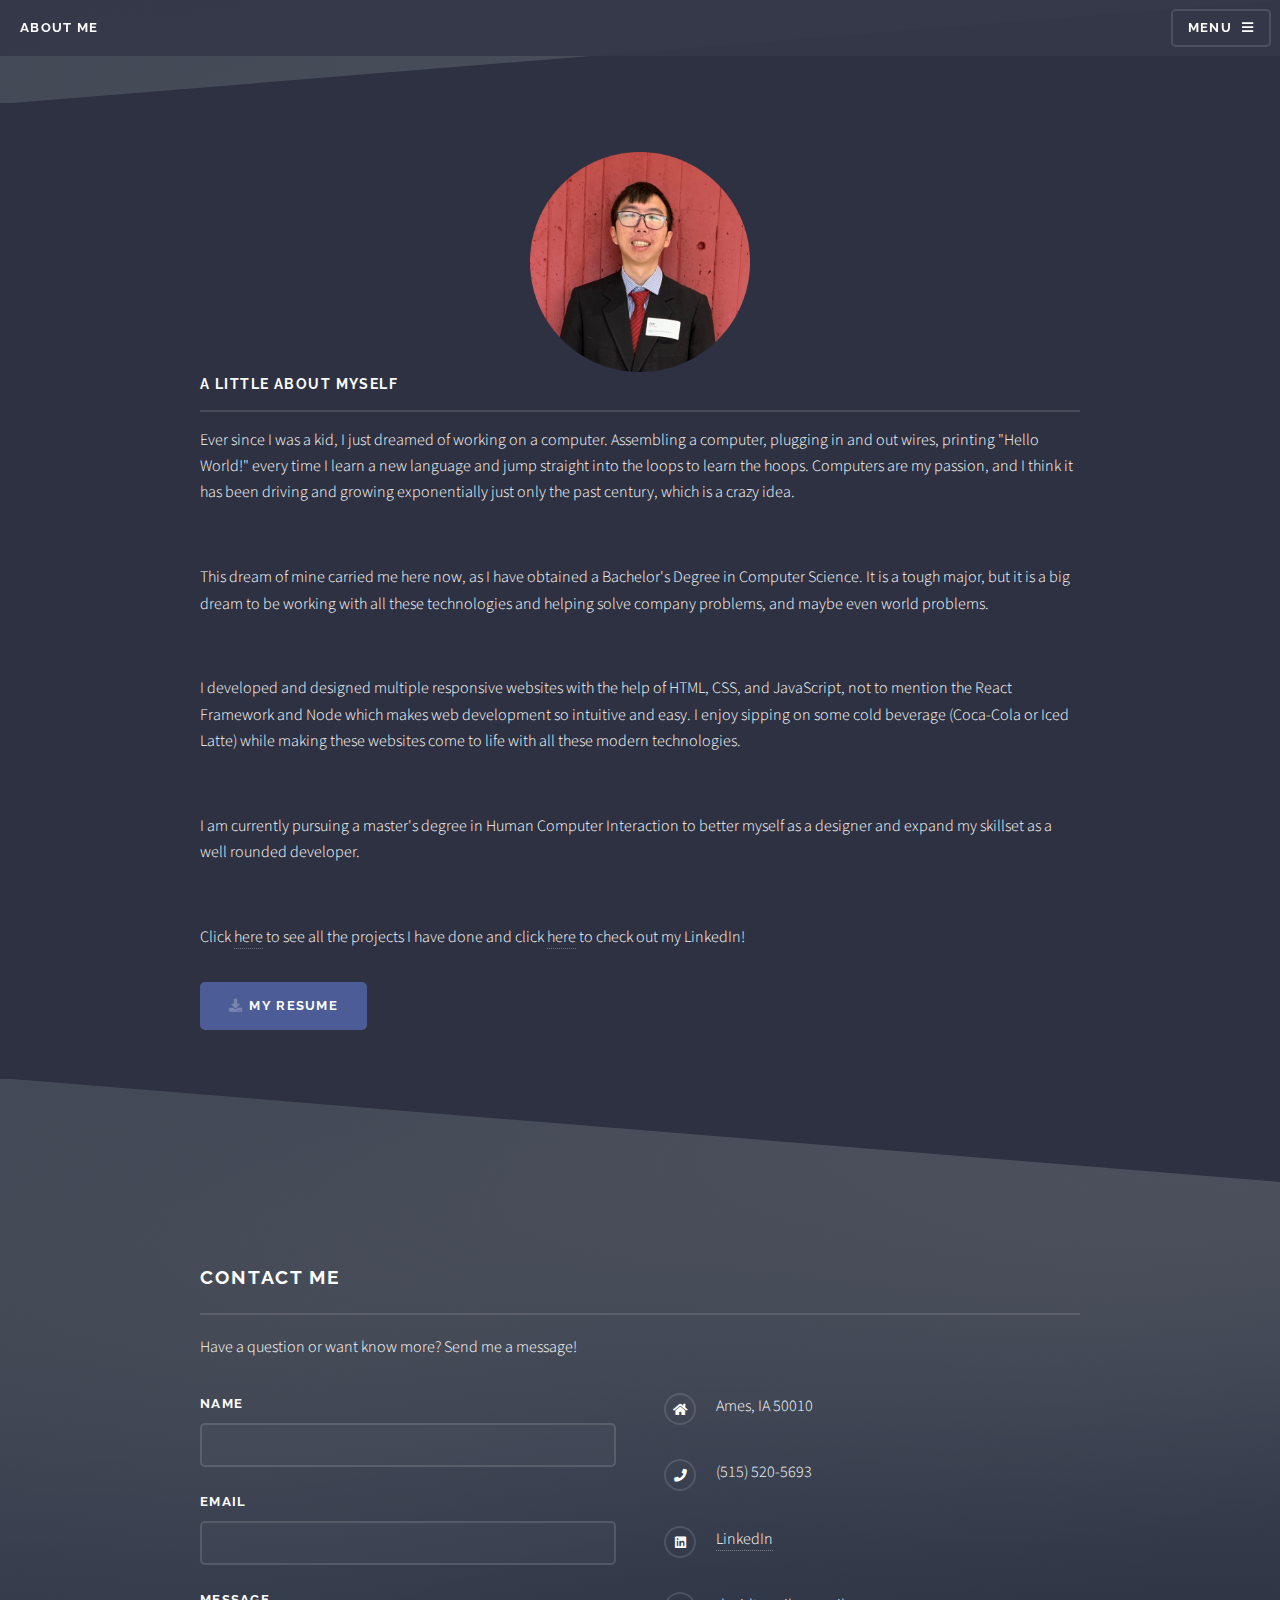
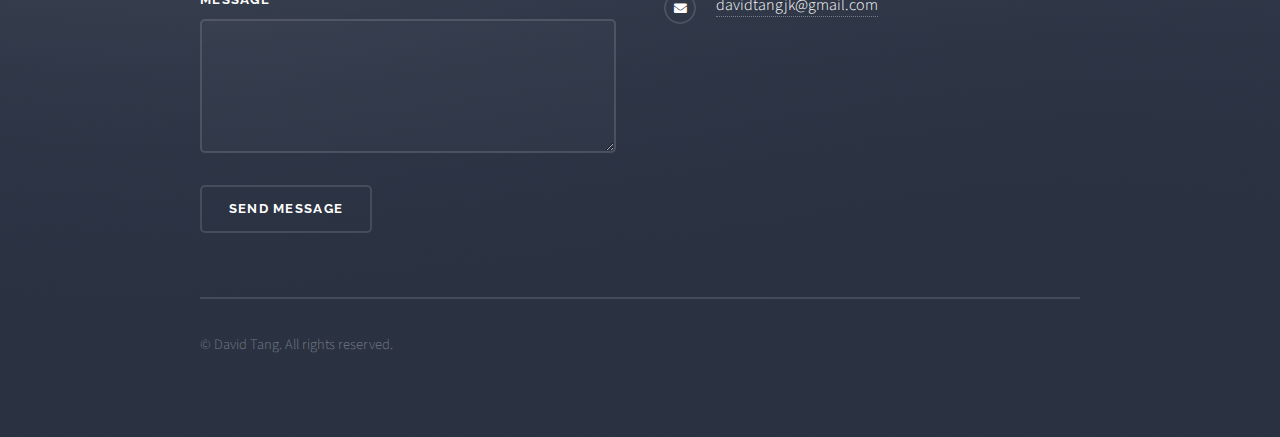
<file: about.html>
<!DOCTYPE HTML>
<!--
	Solid State by HTML5 UP
	html5up.net | @ajlkn
	Free for personal and commercial use under the CCA 3.0 license (html5up.net/license)
-->
<html>
	<head>
		<title>David Tang Portfolio</title>
		<meta charset="utf-8" />
		<meta name="viewport" content="width=device-width, initial-scale=1, user-scalable=no" />
		<link rel="stylesheet" href="assets/css/main.css" />
		<noscript><link rel="stylesheet" href="assets/css/noscript.css" /></noscript>
	</head>
	<body class="is-preload">

		<!-- Page Wrapper -->
			<div id="page-wrapper">

				<!-- Header -->
					<header id="header">
						<h1><a href="index.html">About Me</a></h1>
						<nav>
							<a href="#menu">Menu</a>
						</nav>
					</header>

				<!-- Menu -->
					<nav id="menu">
						<div class="inner">
							<h2>Menu</h2>
							<ul class="links">
								<li><a href="index.html">Home</a></li>
								<li><a href="project.html">Projects</a></li>
								<li><a href="about.html">About Me</a></li>
								<li><a href="#contact">Contact Me</a>
							</ul>
							<a href="#" class="close">Close</a>
						</div>
					</nav>

				<!-- Wrapper -->
					<section id="wrapper">

						<div class="wrapper">
							<div class="inner">
								<img src="images/David.png" alt="profile picture" style="width: 25%;display:block;margin:auto;" />
								<section>
								<h3 class="major">A little about myself</h3>
								<p>Ever since I was a kid, I just dreamed of working on a computer. Assembling a computer, plugging in and out wires, printing "Hello World!" every time I learn a new language and jump straight into the loops to learn the hoops. Computers are my passion, and I think it has been driving and growing exponentially just only the past century, which is a crazy idea.</p>
								<br>
								<p>This dream of mine carried me here now, as I have obtained a Bachelor's Degree in Computer Science. It is a tough major, but it is a big dream to be working with all these technologies and helping solve company problems, and maybe even world problems.</p> 
								<br>
								<p>I developed and designed multiple responsive websites with the help of HTML, CSS, and JavaScript, not to mention the React Framework and Node which makes web development so intuitive and easy. I enjoy sipping on some cold beverage (Coca-Cola or Iced Latte) while making these websites come to life with all these modern technologies.</p>
								<br>
								<p>I am currently pursuing a master's degree in Human Computer Interaction to better myself as a designer and expand my skillset as a well rounded developer.</p>
								<br>
								<p>Click <a href="project.html">here</a> to see all the projects I have done and click <a href="https://www.linkedin.com/in/davidtangjk/">here</a> to check out my LinkedIn!</p>
								<ul class="actions">
									<li><a href="assets/DavidTangJK-Resume.pdf" class="button primary icon solid fa-download">My Resume</a></li>
								</ul>
							</section>
							</div>
						</div>
						
						
				<!-- Footer -->
				<section id="footer">
					<div class="inner" id="contact">
						<h2 class="major">Contact me</h2>
						<p>Have a question or want know more? Send me a message!</p>
						<form action="https://formspree.io/f/xoqznvdr" method="POST">
							<div class="fields">
								<div class="field">
									<label for="name">Name</label>
									<input type="text" name="name" id="name" />
								</div>
								<div class="field">
									<label for="email">Email</label>
									<input type="email" name="email" id="email" />
								</div>
								<div class="field">
									<label for="message">Message</label>
									<textarea name="message" id="message" rows="4"></textarea>
								</div>
							</div>
							<ul class="actions">
								<li><input type="submit" value="Send Message" /></li>
							</ul>
						</form>
						<ul class="contact">
							<li class="icon solid fa-home">Ames, IA 50010</li>
							<li class="icon solid fa-phone">(515) 520-5693</li>
							<li class="icon brands fa-linkedin"><a href="https://www.linkedin.com/in/davidtangjk/">LinkedIn</a></li>
							<li class="icon solid fa-envelope"><a href="mailto:davidtangjk@gmail.com">davidtangjk@gmail.com</a></li>

						</ul>
						<ul class="copyright">
							<li>&copy; David Tang. All rights reserved.</li>
						</ul>
					</div>
				</section>

			</div>

		<!-- Scripts -->
			<script src="assets/js/jquery.min.js"></script>
			<script src="assets/js/jquery.scrollex.min.js"></script>
			<script src="assets/js/browser.min.js"></script>
			<script src="assets/js/breakpoints.min.js"></script>
			<script src="assets/js/util.js"></script>
			<script src="assets/js/main.js"></script>

	</body>
</html>
</file>
<file: assets/css/noscript.css>
/*
	Solid State by HTML5 UP
	html5up.net | @ajlkn
	Free for personal and commercial use under the CCA 3.0 license (html5up.net/license)
*/

/* Banner */

	body.is-preload #banner .logo {
		-moz-transform: none;
		-webkit-transform: none;
		-ms-transform: none;
		transform: none;
		opacity: 1;
	}

	body.is-preload #banner h2 {
		opacity: 1;
		-moz-transform: none;
		-webkit-transform: none;
		-ms-transform: none;
		transform: none;
		-moz-filter: none;
		-webkit-filter: none;
		-ms-filter: none;
		filter: none;
	}

	body.is-preload #banner p {
		opacity: 01;
		-moz-transform: none;
		-webkit-transform: none;
		-ms-transform: none;
		transform: none;
		-moz-filter: none;
		-webkit-filter: none;
		-ms-filter: none;
		filter: none;
	}
</file>
<file: assets/css/main.css>
@import url(fontawesome-all.min.css);
@import url("https://fonts.googleapis.com/css?family=Raleway:200,700|Source+Sans+Pro:300,600,300italic,600italic");

/*
	Solid State by HTML5 UP
	html5up.net | @ajlkn
	Free for personal and commercial use under the CCA 3.0 license (html5up.net/license)
*/

html, body, div, span, applet, object,
iframe, h1, h2, h3, h4, h5, h6, p, blockquote,
pre, a, abbr, acronym, address, big, cite,
code, del, dfn, em, img, ins, kbd, q, s, samp,
small, strike, strong, sub, sup, tt, var, b,
u, i, center, dl, dt, dd, ol, ul, li, fieldset,
form, label, legend, table, caption, tbody,
tfoot, thead, tr, th, td, article, aside,
canvas, details, embed, figure, figcaption,
footer, header, hgroup, menu, nav, output, ruby,
section, summary, time, mark, audio, video {
	margin: 0;
	padding: 0;
	border: 0;
	font-size: 100%;
	font: inherit;
	vertical-align: baseline;}

article, aside, details, figcaption, figure,
footer, header, hgroup, menu, nav, section {
	display: block;}

body {
	line-height: 1;
}

ol, ul {
	list-style: none;
}


blockquote, q {
	quotes: none;
}

	blockquote:before, blockquote:after, q:before, q:after {
		content: '';
		content: none;
	}

table {
	border-collapse: collapse;
	border-spacing: 0;
}

body {
	-webkit-text-size-adjust: none;
}

mark {
	background-color: transparent;
	color: inherit;
}

input::-moz-focus-inner {
	border: 0;
	padding: 0;
}

input, select, textarea {
	-moz-appearance: none;
	-webkit-appearance: none;
	-ms-appearance: none;
	appearance: none;
}

/* Basic */

	@-ms-viewport {
		width: device-width;
	}

	body {
		-ms-overflow-style: scrollbar;
	}

	@media screen and (max-width: 480px) {

		html, body {
			min-width: 320px;
		}

	}

	html {
		box-sizing: border-box;
	}

	*, *:before, *:after {
		box-sizing: inherit;
	}

	body {
		background-color: #2e3141;
		background-image: linear-gradient(to top, rgba(46, 49, 65, 0.8), rgba(46, 49, 65, 0.8)), url("../../images/bg.jpg");
		background-size: auto,
 cover;
		background-attachment: fixed,
 fixed;
		background-position: center,
 center;
	}

		body.is-preload *, body.is-preload *:before, body.is-preload *:after {
			-moz-animation: none !important;
			-webkit-animation: none !important;
			-ms-animation: none !important;
			animation: none !important;
			-moz-transition: none !important;
			-webkit-transition: none !important;
			-ms-transition: none !important;
			transition: none !important;
		}

/* Type */

	body, input, select, textarea {
		color: #ffffff;
		font-family: "Source Sans Pro", Helvetica, sans-serif;
		font-size: 16.5pt;
		font-weight: 300;
		line-height: 1.65;
	}

		@media screen and (max-width: 1680px) {

			body, input, select, textarea {
				font-size: 13pt;
			}

		}

		@media screen and (max-width: 1280px) {

			body, input, select, textarea {
				font-size: 12pt;
			}

		}

		@media screen and (max-width: 980px) {

			body, input, select, textarea {
				font-size: 12pt;
			}

		}

		@media screen and (max-width: 736px) {

			body, input, select, textarea {
				font-size: 12pt;
			}

		}

		@media screen and (max-width: 480px) {

			body, input, select, textarea {
				font-size: 12pt;
			}

		}

	a {
		-moz-transition: color 0.2s ease-in-out, border-bottom-color 0.2s ease-in-out;
		-webkit-transition: color 0.2s ease-in-out, border-bottom-color 0.2s ease-in-out;
		-ms-transition: color 0.2s ease-in-out, border-bottom-color 0.2s ease-in-out;
		transition: color 0.2s ease-in-out, border-bottom-color 0.2s ease-in-out;
		border-bottom: dotted 1px rgba(255, 255, 255, 0.35);
		color: #ffffff;
		text-decoration: none;
	}

		a:hover {
			border-bottom-color: transparent;
			color: #ffffff !important;
		}

		a.special:not(.button) {
			text-decoration: none;
			border-bottom: 0;
			display: block;
			font-family: Raleway, Helvetica, sans-serif;
			font-size: 0.8em;
			font-weight: 700;
			letter-spacing: 0.1em;
			margin: 0 0 2em 0;
			text-transform: uppercase;
		}

			a.special:not(.button):before {
				-moz-osx-font-smoothing: grayscale;
				-webkit-font-smoothing: antialiased;
				display: inline-block;
				font-style: normal;
				font-variant: normal;
				text-rendering: auto;
				line-height: 1;
				text-transform: none !important;
				font-family: 'Font Awesome 5 Free';
				font-weight: 900;
			}

			a.special:not(.button):before {
				-moz-transition: background-color 0.2s ease-in-out;
				-webkit-transition: background-color 0.2s ease-in-out;
				-ms-transition: background-color 0.2s ease-in-out;
				transition: background-color 0.2s ease-in-out;
				border-radius: 100%;
				border: solid 2px rgba(255, 255, 255, 0.125);
				content: '\f105';
				display: inline-block;
				font-size: 1.25em;
				height: 2em;
				line-height: 1.75em;
				margin-right: 0.85em;
				text-align: center;
				text-indent: 0.15em;
				vertical-align: middle;
				width: 2em;
			}

			a.special:not(.button):hover:before {
				background-color: rgba(255, 255, 255, 0.025);
			}

			a.special:not(.button):active:before {
				background-color: rgba(255, 255, 255, 0.075);
			}

	strong, b {
		color: #ffffff;
		font-weight: 600;
	}

	em, i {
		font-style: italic;
	}

	p {
		margin: 0 0 2em 0;
	}

	h1, h2, h3, h4, h5, h6 {
		color: #ffffff;
		font-family: Raleway, Helvetica, sans-serif;
		font-weight: 700;
		letter-spacing: 0.1em;
		margin: 0 0 1em 0;
		text-transform: uppercase;
	}

		h1 a, h2 a, h3 a, h4 a, h5 a, h6 a {
			color: inherit;
			text-decoration: none;
			border-bottom: 0;
		}

		h1 span, h2 span, h3 span, h4 span, h5 span, h6 span {
			font-weight: 200;
		}

		h1.major, h2.major, h3.major, h4.major, h5.major, h6.major {
			padding-bottom: 1em;
			border-bottom: solid 2px rgba(255, 255, 255, 0.125);
		}

	h2 {
		font-size: 1.2em;
	}

	h3 {
		font-size: 0.9em;
	}

	h4 {
		font-size: 0.7em;
	}

	h5 {
		font-size: 0.7em;
	}

	h6 {
		font-size: 0.7em;
	}

	@media screen and (max-width: 736px) {

		h2 {
			font-size: 1em;
		}

		h3 {
			font-size: 0.8em;
		}

	}

	sub {
		font-size: 0.8em;
		position: relative;
		top: 0.5em;
	}

	sup {
		font-size: 0.8em;
		position: relative;
		top: -0.5em;
	}

	blockquote {
		border-left: solid 4px rgba(255, 255, 255, 0.125);
		font-style: italic;
		margin: 0 0 2em 0;
		padding: 0.5em 0 0.5em 2em;
	}

	code {
		background: rgba(255, 255, 255, 0.025);
		border-radius: 5px;
		border: solid 2px rgba(255, 255, 255, 0.125);
		font-family: "Courier New", monospace;
		font-size: 0.9em;
		margin: 0 0.25em;
		padding: 0.25em 0.65em;
	}



	pre {
		-webkit-overflow-scrolling: touch;
		font-family: "Courier New", monospace;
		font-size: 0.9em;
		margin: 0 0 2em 0;
	}

		pre code {
			display: block;
			line-height: 1.75em;
			padding: 1em 1.5em;
			overflow-x: auto;
		}

	hr {
		border: 0;
		border-bottom: solid 2px rgba(255, 255, 255, 0.125);
		margin: 2.5em 0;
	}

		hr.major {
			margin: 4em 0;
		}

	.align-left {
		text-align: left;
	}

	.align-center {
		text-align: center;
	}

	.align-right {
		text-align: right;
	}

/* Row */

	.row {
		display: flex;
		flex-wrap: wrap;
		box-sizing: border-box;
		align-items: stretch;
	}

		.row > * {
			box-sizing: border-box;
		}

		.row.gtr-uniform > * > :last-child {
			margin-bottom: 0;
		}

		.row.aln-left {
			justify-content: flex-start;
		}

		.row.aln-center {
			justify-content: center;
		}

		.row.aln-right {
			justify-content: flex-end;
		}

		.row.aln-top {
			align-items: flex-start;
		}

		.row.aln-middle {
			align-items: center;
		}

		.row.aln-bottom {
			align-items: flex-end;
		}

		.row > .imp {
			order: -1;
		}

		.row > .col-1 {
			width: 8.33333%;
		}

		.row > .off-1 {
			margin-left: 8.33333%;
		}

		.row > .col-2 {
			width: 16.66667%;
		}

		.row > .off-2 {
			margin-left: 16.66667%;
		}

		.row > .col-3 {
			width: 25%;
		}

		.row > .off-3 {
			margin-left: 25%;
		}

		.row > .col-4 {
			width: 33.33333%;
		}

		.row > .off-4 {
			margin-left: 33.33333%;
		}

		.row > .col-5 {
			width: 41.66667%;
		}

		.row > .off-5 {
			margin-left: 41.66667%;
		}

		.row > .col-6 {
			width: 50%;
		}

		.row > .off-6 {
			margin-left: 50%;
		}

		.row > .col-7 {
			width: 58.33333%;
		}

		.row > .off-7 {
			margin-left: 58.33333%;
		}

		.row > .col-8 {
			width: 66.66667%;
		}

		.row > .off-8 {
			margin-left: 66.66667%;
		}

		.row > .col-9 {
			width: 75%;
		}

		.row > .off-9 {
			margin-left: 75%;
		}

		.row > .col-10 {
			width: 83.33333%;
		}

		.row > .off-10 {
			margin-left: 83.33333%;
		}

		.row > .col-11 {
			width: 91.66667%;
		}

		.row > .off-11 {
			margin-left: 91.66667%;
		}

		.row > .col-12 {
			width: 100%;
		}

		.row > .off-12 {
			margin-left: 100%;
		}

		.row.gtr-0 {
			margin-top: 0;
			margin-left: 0em;
		}

			.row.gtr-0 > * {
				padding: 0 0 0 0em;
			}

			.row.gtr-0.gtr-uniform {
				margin-top: 0em;
			}

				.row.gtr-0.gtr-uniform > * {
					padding-top: 0em;
				}

		.row.gtr-25 {
			margin-top: 0;
			margin-left: -0.4375em;
		}

			.row.gtr-25 > * {
				padding: 0 0 0 0.4375em;
			}

			.row.gtr-25.gtr-uniform {
				margin-top: -0.4375em;
			}

				.row.gtr-25.gtr-uniform > * {
					padding-top: 0.4375em;
				}

		.row.gtr-50 {
			margin-top: 0;
			margin-left: -0.875em;
		}

			.row.gtr-50 > * {
				padding: 0 0 0 0.875em;
			}

			.row.gtr-50.gtr-uniform {
				margin-top: -0.875em;
			}

				.row.gtr-50.gtr-uniform > * {
					padding-top: 0.875em;
				}

		.row {
			margin-top: 0;
			margin-left: -1.75em;
		}

			.row > * {
				padding: 0 0 0 1.75em;
			}

			.row.gtr-uniform {
				margin-top: -1.75em;
			}

				.row.gtr-uniform > * {
					padding-top: 1.75em;
				}

		.row.gtr-150 {
			margin-top: 0;
			margin-left: -2.625em;
		}

			.row.gtr-150 > * {
				padding: 0 0 0 2.625em;
			}

			.row.gtr-150.gtr-uniform {
				margin-top: -2.625em;
			}

				.row.gtr-150.gtr-uniform > * {
					padding-top: 2.625em;
				}

		.row.gtr-200 {
			margin-top: 0;
			margin-left: -3.5em;
		}

			.row.gtr-200 > * {
				padding: 0 0 0 3.5em;
			}

			.row.gtr-200.gtr-uniform {
				margin-top: -3.5em;
			}

				.row.gtr-200.gtr-uniform > * {
					padding-top: 3.5em;
				}

		@media screen and (max-width: 1680px) {

			.row {
				display: flex;
				flex-wrap: wrap;
				box-sizing: border-box;
				align-items: stretch;
			}

				.row > * {
					box-sizing: border-box;
				}

				.row.gtr-uniform > * > :last-child {
					margin-bottom: 0;
				}

				.row.aln-left {
					justify-content: flex-start;
				}

				.row.aln-center {
					justify-content: center;
				}

				.row.aln-right {
					justify-content: flex-end;
				}

				.row.aln-top {
					align-items: flex-start;
				}

				.row.aln-middle {
					align-items: center;
				}

				.row.aln-bottom {
					align-items: flex-end;
				}

				.row > .imp-xlarge {
					order: -1;
				}

				.row > .col-1-xlarge {
					width: 8.33333%;
				}

				.row > .off-1-xlarge {
					margin-left: 8.33333%;
				}

				.row > .col-2-xlarge {
					width: 16.66667%;
				}

				.row > .off-2-xlarge {
					margin-left: 16.66667%;
				}

				.row > .col-3-xlarge {
					width: 25%;
				}

				.row > .off-3-xlarge {
					margin-left: 25%;
				}

				.row > .col-4-xlarge {
					width: 33.33333%;
				}

				.row > .off-4-xlarge {
					margin-left: 33.33333%;
				}

				.row > .col-5-xlarge {
					width: 41.66667%;
				}

				.row > .off-5-xlarge {
					margin-left: 41.66667%;
				}

				.row > .col-6-xlarge {
					width: 50%;
				}

				.row > .off-6-xlarge {
					margin-left: 50%;
				}

				.row > .col-7-xlarge {
					width: 58.33333%;
				}

				.row > .off-7-xlarge {
					margin-left: 58.33333%;
				}

				.row > .col-8-xlarge {
					width: 66.66667%;
				}

				.row > .off-8-xlarge {
					margin-left: 66.66667%;
				}

				.row > .col-9-xlarge {
					width: 75%;
				}

				.row > .off-9-xlarge {
					margin-left: 75%;
				}

				.row > .col-10-xlarge {
					width: 83.33333%;
				}

				.row > .off-10-xlarge {
					margin-left: 83.33333%;
				}

				.row > .col-11-xlarge {
					width: 91.66667%;
				}

				.row > .off-11-xlarge {
					margin-left: 91.66667%;
				}

				.row > .col-12-xlarge {
					width: 100%;
				}

				.row > .off-12-xlarge {
					margin-left: 100%;
				}

				.row.gtr-0 {
					margin-top: 0;
					margin-left: 0em;
				}

					.row.gtr-0 > * {
						padding: 0 0 0 0em;
					}

					.row.gtr-0.gtr-uniform {
						margin-top: 0em;
					}

						.row.gtr-0.gtr-uniform > * {
							padding-top: 0em;
						}

				.row.gtr-25 {
					margin-top: 0;
					margin-left: -0.4375em;
				}

					.row.gtr-25 > * {
						padding: 0 0 0 0.4375em;
					}

					.row.gtr-25.gtr-uniform {
						margin-top: -0.4375em;
					}

						.row.gtr-25.gtr-uniform > * {
							padding-top: 0.4375em;
						}

				.row.gtr-50 {
					margin-top: 0;
					margin-left: -0.875em;
				}

					.row.gtr-50 > * {
						padding: 0 0 0 0.875em;
					}

					.row.gtr-50.gtr-uniform {
						margin-top: -0.875em;
					}

						.row.gtr-50.gtr-uniform > * {
							padding-top: 0.875em;
						}

				.row {
					margin-top: 0;
					margin-left: -1.75em;
				}

					.row > * {
						padding: 0 0 0 1.75em;
					}

					.row.gtr-uniform {
						margin-top: -1.75em;
					}

						.row.gtr-uniform > * {
							padding-top: 1.75em;
						}

				.row.gtr-150 {
					margin-top: 0;
					margin-left: -2.625em;
				}

					.row.gtr-150 > * {
						padding: 0 0 0 2.625em;
					}

					.row.gtr-150.gtr-uniform {
						margin-top: -2.625em;
					}

						.row.gtr-150.gtr-uniform > * {
							padding-top: 2.625em;
						}

				.row.gtr-200 {
					margin-top: 0;
					margin-left: -3.5em;
				}

					.row.gtr-200 > * {
						padding: 0 0 0 3.5em;
					}

					.row.gtr-200.gtr-uniform {
						margin-top: -3.5em;
					}

						.row.gtr-200.gtr-uniform > * {
							padding-top: 3.5em;
						}

		}

		@media screen and (max-width: 1280px) {

			.row {
				display: flex;
				flex-wrap: wrap;
				box-sizing: border-box;
				align-items: stretch;
			}

				.row > * {
					box-sizing: border-box;
				}

				.row.gtr-uniform > * > :last-child {
					margin-bottom: 0;
				}

				.row.aln-left {
					justify-content: flex-start;
				}

				.row.aln-center {
					justify-content: center;
				}

				.row.aln-right {
					justify-content: flex-end;
				}

				.row.aln-top {
					align-items: flex-start;
				}

				.row.aln-middle {
					align-items: center;
				}

				.row.aln-bottom {
					align-items: flex-end;
				}

				.row > .imp-large {
					order: -1;
				}

				.row > .col-1-large {
					width: 8.33333%;
				}

				.row > .off-1-large {
					margin-left: 8.33333%;
				}

				.row > .col-2-large {
					width: 16.66667%;
				}

				.row > .off-2-large {
					margin-left: 16.66667%;
				}

				.row > .col-3-large {
					width: 25%;
				}

				.row > .off-3-large {
					margin-left: 25%;
				}

				.row > .col-4-large {
					width: 33.33333%;
				}

				.row > .off-4-large {
					margin-left: 33.33333%;
				}

				.row > .col-5-large {
					width: 41.66667%;
				}

				.row > .off-5-large {
					margin-left: 41.66667%;
				}

				.row > .col-6-large {
					width: 50%;
				}

				.row > .off-6-large {
					margin-left: 50%;
				}

				.row > .col-7-large {
					width: 58.33333%;
				}

				.row > .off-7-large {
					margin-left: 58.33333%;
				}

				.row > .col-8-large {
					width: 66.66667%;
				}

				.row > .off-8-large {
					margin-left: 66.66667%;
				}

				.row > .col-9-large {
					width: 75%;
				}

				.row > .off-9-large {
					margin-left: 75%;
				}

				.row > .col-10-large {
					width: 83.33333%;
				}

				.row > .off-10-large {
					margin-left: 83.33333%;
				}

				.row > .col-11-large {
					width: 91.66667%;
				}

				.row > .off-11-large {
					margin-left: 91.66667%;
				}

				.row > .col-12-large {
					width: 100%;
				}

				.row > .off-12-large {
					margin-left: 100%;
				}

				.row.gtr-0 {
					margin-top: 0;
					margin-left: 0em;
				}

					.row.gtr-0 > * {
						padding: 0 0 0 0em;
					}

					.row.gtr-0.gtr-uniform {
						margin-top: 0em;
					}

						.row.gtr-0.gtr-uniform > * {
							padding-top: 0em;
						}

				.row.gtr-25 {
					margin-top: 0;
					margin-left: -0.4375em;
				}

					.row.gtr-25 > * {
						padding: 0 0 0 0.4375em;
					}

					.row.gtr-25.gtr-uniform {
						margin-top: -0.4375em;
					}

						.row.gtr-25.gtr-uniform > * {
							padding-top: 0.4375em;
						}

				.row.gtr-50 {
					margin-top: 0;
					margin-left: -0.875em;
				}

					.row.gtr-50 > * {
						padding: 0 0 0 0.875em;
					}

					.row.gtr-50.gtr-uniform {
						margin-top: -0.875em;
					}

						.row.gtr-50.gtr-uniform > * {
							padding-top: 0.875em;
						}

				.row {
					margin-top: 0;
					margin-left: -1.75em;
				}

					.row > * {
						padding: 0 0 0 1.75em;
					}

					.row.gtr-uniform {
						margin-top: -1.75em;
					}

						.row.gtr-uniform > * {
							padding-top: 1.75em;
						}

				.row.gtr-150 {
					margin-top: 0;
					margin-left: -2.625em;
				}

					.row.gtr-150 > * {
						padding: 0 0 0 2.625em;
					}

					.row.gtr-150.gtr-uniform {
						margin-top: -2.625em;
					}

						.row.gtr-150.gtr-uniform > * {
							padding-top: 2.625em;
						}

				.row.gtr-200 {
					margin-top: 0;
					margin-left: -3.5em;
				}

					.row.gtr-200 > * {
						padding: 0 0 0 3.5em;
					}

					.row.gtr-200.gtr-uniform {
						margin-top: -3.5em;
					}

						.row.gtr-200.gtr-uniform > * {
							padding-top: 3.5em;
						}

		}

		@media screen and (max-width: 980px) {

			.row {
				display: flex;
				flex-wrap: wrap;
				box-sizing: border-box;
				align-items: stretch;
			}

				.row > * {
					box-sizing: border-box;
				}

				.row.gtr-uniform > * > :last-child {
					margin-bottom: 0;
				}

				.row.aln-left {
					justify-content: flex-start;
				}

				.row.aln-center {
					justify-content: center;
				}

				.row.aln-right {
					justify-content: flex-end;
				}

				.row.aln-top {
					align-items: flex-start;
				}

				.row.aln-middle {
					align-items: center;
				}

				.row.aln-bottom {
					align-items: flex-end;
				}

				.row > .imp-medium {
					order: -1;
				}

				.row > .col-1-medium {
					width: 8.33333%;
				}

				.row > .off-1-medium {
					margin-left: 8.33333%;
				}

				.row > .col-2-medium {
					width: 16.66667%;
				}

				.row > .off-2-medium {
					margin-left: 16.66667%;
				}

				.row > .col-3-medium {
					width: 25%;
				}

				.row > .off-3-medium {
					margin-left: 25%;
				}

				.row > .col-4-medium {
					width: 33.33333%;
				}

				.row > .off-4-medium {
					margin-left: 33.33333%;
				}

				.row > .col-5-medium {
					width: 41.66667%;
				}

				.row > .off-5-medium {
					margin-left: 41.66667%;
				}

				.row > .col-6-medium {
					width: 50%;
				}

				.row > .off-6-medium {
					margin-left: 50%;
				}

				.row > .col-7-medium {
					width: 58.33333%;
				}

				.row > .off-7-medium {
					margin-left: 58.33333%;
				}

				.row > .col-8-medium {
					width: 66.66667%;
				}

				.row > .off-8-medium {
					margin-left: 66.66667%;
				}

				.row > .col-9-medium {
					width: 75%;
				}

				.row > .off-9-medium {
					margin-left: 75%;
				}

				.row > .col-10-medium {
					width: 83.33333%;
				}

				.row > .off-10-medium {
					margin-left: 83.33333%;
				}

				.row > .col-11-medium {
					width: 91.66667%;
				}

				.row > .off-11-medium {
					margin-left: 91.66667%;
				}

				.row > .col-12-medium {
					width: 100%;
				}

				.row > .off-12-medium {
					margin-left: 100%;
				}

				.row.gtr-0 {
					margin-top: 0;
					margin-left: 0em;
				}

					.row.gtr-0 > * {
						padding: 0 0 0 0em;
					}

					.row.gtr-0.gtr-uniform {
						margin-top: 0em;
					}

						.row.gtr-0.gtr-uniform > * {
							padding-top: 0em;
						}

				.row.gtr-25 {
					margin-top: 0;
					margin-left: -0.4375em;
				}

					.row.gtr-25 > * {
						padding: 0 0 0 0.4375em;
					}

					.row.gtr-25.gtr-uniform {
						margin-top: -0.4375em;
					}

						.row.gtr-25.gtr-uniform > * {
							padding-top: 0.4375em;
						}

				.row.gtr-50 {
					margin-top: 0;
					margin-left: -0.875em;
				}

					.row.gtr-50 > * {
						padding: 0 0 0 0.875em;
					}

					.row.gtr-50.gtr-uniform {
						margin-top: -0.875em;
					}

						.row.gtr-50.gtr-uniform > * {
							padding-top: 0.875em;
						}

				.row {
					margin-top: 0;
					margin-left: -1.75em;
				}

					.row > * {
						padding: 0 0 0 1.75em;
					}

					.row.gtr-uniform {
						margin-top: -1.75em;
					}

						.row.gtr-uniform > * {
							padding-top: 1.75em;
						}

				.row.gtr-150 {
					margin-top: 0;
					margin-left: -2.625em;
				}

					.row.gtr-150 > * {
						padding: 0 0 0 2.625em;
					}

					.row.gtr-150.gtr-uniform {
						margin-top: -2.625em;
					}

						.row.gtr-150.gtr-uniform > * {
							padding-top: 2.625em;
						}

				.row.gtr-200 {
					margin-top: 0;
					margin-left: -3.5em;
				}

					.row.gtr-200 > * {
						padding: 0 0 0 3.5em;
					}

					.row.gtr-200.gtr-uniform {
						margin-top: -3.5em;
					}

						.row.gtr-200.gtr-uniform > * {
							padding-top: 3.5em;
						}

		}

		@media screen and (max-width: 736px) {

			.row {
				display: flex;
				flex-wrap: wrap;
				box-sizing: border-box;
				align-items: stretch;
			}

				.row > * {
					box-sizing: border-box;
				}

				.row.gtr-uniform > * > :last-child {
					margin-bottom: 0;
				}

				.row.aln-left {
					justify-content: flex-start;
				}

				.row.aln-center {
					justify-content: center;
				}

				.row.aln-right {
					justify-content: flex-end;
				}

				.row.aln-top {
					align-items: flex-start;
				}

				.row.aln-middle {
					align-items: center;
				}

				.row.aln-bottom {
					align-items: flex-end;
				}

				.row > .imp-small {
					order: -1;
				}

				.row > .col-1-small {
					width: 8.33333%;
				}

				.row > .off-1-small {
					margin-left: 8.33333%;
				}

				.row > .col-2-small {
					width: 16.66667%;
				}

				.row > .off-2-small {
					margin-left: 16.66667%;
				}

				.row > .col-3-small {
					width: 25%;
				}

				.row > .off-3-small {
					margin-left: 25%;
				}

				.row > .col-4-small {
					width: 33.33333%;
				}

				.row > .off-4-small {
					margin-left: 33.33333%;
				}

				.row > .col-5-small {
					width: 41.66667%;
				}

				.row > .off-5-small {
					margin-left: 41.66667%;
				}

				.row > .col-6-small {
					width: 50%;
				}

				.row > .off-6-small {
					margin-left: 50%;
				}

				.row > .col-7-small {
					width: 58.33333%;
				}

				.row > .off-7-small {
					margin-left: 58.33333%;
				}

				.row > .col-8-small {
					width: 66.66667%;
				}

				.row > .off-8-small {
					margin-left: 66.66667%;
				}

				.row > .col-9-small {
					width: 75%;
				}

				.row > .off-9-small {
					margin-left: 75%;
				}

				.row > .col-10-small {
					width: 83.33333%;
				}

				.row > .off-10-small {
					margin-left: 83.33333%;
				}

				.row > .col-11-small {
					width: 91.66667%;
				}

				.row > .off-11-small {
					margin-left: 91.66667%;
				}

				.row > .col-12-small {
					width: 100%;
				}

				.row > .off-12-small {
					margin-left: 100%;
				}

				.row.gtr-0 {
					margin-top: 0;
					margin-left: 0em;
				}

					.row.gtr-0 > * {
						padding: 0 0 0 0em;
					}

					.row.gtr-0.gtr-uniform {
						margin-top: 0em;
					}

						.row.gtr-0.gtr-uniform > * {
							padding-top: 0em;
						}

				.row.gtr-25 {
					margin-top: 0;
					margin-left: -0.3125em;
				}

					.row.gtr-25 > * {
						padding: 0 0 0 0.3125em;
					}

					.row.gtr-25.gtr-uniform {
						margin-top: -0.3125em;
					}

						.row.gtr-25.gtr-uniform > * {
							padding-top: 0.3125em;
						}

				.row.gtr-50 {
					margin-top: 0;
					margin-left: -0.625em;
				}

					.row.gtr-50 > * {
						padding: 0 0 0 0.625em;
					}

					.row.gtr-50.gtr-uniform {
						margin-top: -0.625em;
					}

						.row.gtr-50.gtr-uniform > * {
							padding-top: 0.625em;
						}

				.row {
					margin-top: 0;
					margin-left: -1.25em;
				}

					.row > * {
						padding: 0 0 0 1.25em;
					}

					.row.gtr-uniform {
						margin-top: -1.25em;
					}

						.row.gtr-uniform > * {
							padding-top: 1.25em;
						}

				.row.gtr-150 {
					margin-top: 0;
					margin-left: -1.875em;
				}

					.row.gtr-150 > * {
						padding: 0 0 0 1.875em;
					}

					.row.gtr-150.gtr-uniform {
						margin-top: -1.875em;
					}

						.row.gtr-150.gtr-uniform > * {
							padding-top: 1.875em;
						}

				.row.gtr-200 {
					margin-top: 0;
					margin-left: -2.5em;
				}

					.row.gtr-200 > * {
						padding: 0 0 0 2.5em;
					}

					.row.gtr-200.gtr-uniform {
						margin-top: -2.5em;
					}

						.row.gtr-200.gtr-uniform > * {
							padding-top: 2.5em;
						}

		}

		@media screen and (max-width: 480px) {

			.row {
				display: flex;
				flex-wrap: wrap;
				box-sizing: border-box;
				align-items: stretch;
			}

				.row > * {
					box-sizing: border-box;
				}

				.row.gtr-uniform > * > :last-child {
					margin-bottom: 0;
				}

				.row.aln-left {
					justify-content: flex-start;
				}

				.row.aln-center {
					justify-content: center;
				}

				.row.aln-right {
					justify-content: flex-end;
				}

				.row.aln-top {
					align-items: flex-start;
				}

				.row.aln-middle {
					align-items: center;
				}

				.row.aln-bottom {
					align-items: flex-end;
				}

				.row > .imp-xsmall {
					order: -1;
				}

				.row > .col-1-xsmall {
					width: 8.33333%;
				}

				.row > .off-1-xsmall {
					margin-left: 8.33333%;
				}

				.row > .col-2-xsmall {
					width: 16.66667%;
				}

				.row > .off-2-xsmall {
					margin-left: 16.66667%;
				}

				.row > .col-3-xsmall {
					width: 25%;
				}

				.row > .off-3-xsmall {
					margin-left: 25%;
				}

				.row > .col-4-xsmall {
					width: 33.33333%;
				}

				.row > .off-4-xsmall {
					margin-left: 33.33333%;
				}

				.row > .col-5-xsmall {
					width: 41.66667%;
				}

				.row > .off-5-xsmall {
					margin-left: 41.66667%;
				}

				.row > .col-6-xsmall {
					width: 50%;
				}

				.row > .off-6-xsmall {
					margin-left: 50%;
				}

				.row > .col-7-xsmall {
					width: 58.33333%;
				}

				.row > .off-7-xsmall {
					margin-left: 58.33333%;
				}

				.row > .col-8-xsmall {
					width: 66.66667%;
				}

				.row > .off-8-xsmall {
					margin-left: 66.66667%;
				}

				.row > .col-9-xsmall {
					width: 75%;
				}

				.row > .off-9-xsmall {
					margin-left: 75%;
				}

				.row > .col-10-xsmall {
					width: 83.33333%;
				}

				.row > .off-10-xsmall {
					margin-left: 83.33333%;
				}

				.row > .col-11-xsmall {
					width: 91.66667%;
				}

				.row > .off-11-xsmall {
					margin-left: 91.66667%;
				}

				.row > .col-12-xsmall {
					width: 100%;
				}

				.row > .off-12-xsmall {
					margin-left: 100%;
				}

				.row.gtr-0 {
					margin-top: 0;
					margin-left: 0em;
				}

					.row.gtr-0 > * {
						padding: 0 0 0 0em;
					}

					.row.gtr-0.gtr-uniform {
						margin-top: 0em;
					}

						.row.gtr-0.gtr-uniform > * {
							padding-top: 0em;
						}

				.row.gtr-25 {
					margin-top: 0;
					margin-left: -0.3125em;
				}

					.row.gtr-25 > * {
						padding: 0 0 0 0.3125em;
					}

					.row.gtr-25.gtr-uniform {
						margin-top: -0.3125em;
					}

						.row.gtr-25.gtr-uniform > * {
							padding-top: 0.3125em;
						}

				.row.gtr-50 {
					margin-top: 0;
					margin-left: -0.625em;
				}

					.row.gtr-50 > * {
						padding: 0 0 0 0.625em;
					}

					.row.gtr-50.gtr-uniform {
						margin-top: -0.625em;
					}

						.row.gtr-50.gtr-uniform > * {
							padding-top: 0.625em;
						}

				.row {
					margin-top: 0;
					margin-left: -1.25em;
				}

					.row > * {
						padding: 0 0 0 1.25em;
					}

					.row.gtr-uniform {
						margin-top: -1.25em;
					}

						.row.gtr-uniform > * {
							padding-top: 1.25em;
						}

				.row.gtr-150 {
					margin-top: 0;
					margin-left: -1.875em;
				}

					.row.gtr-150 > * {
						padding: 0 0 0 1.875em;
					}

					.row.gtr-150.gtr-uniform {
						margin-top: -1.875em;
					}

						.row.gtr-150.gtr-uniform > * {
							padding-top: 1.875em;
						}

				.row.gtr-200 {
					margin-top: 0;
					margin-left: -2.5em;
				}

					.row.gtr-200 > * {
						padding: 0 0 0 2.5em;
					}

					.row.gtr-200.gtr-uniform {
						margin-top: -2.5em;
					}

						.row.gtr-200.gtr-uniform > * {
							padding-top: 2.5em;
						}

		}

		@media screen and (max-width: 360px) {

			.row {
				display: flex;
				flex-wrap: wrap;
				box-sizing: border-box;
				align-items: stretch;
			}

				.row > * {
					box-sizing: border-box;
				}

				.row.gtr-uniform > * > :last-child {
					margin-bottom: 0;
				}

				.row.aln-left {
					justify-content: flex-start;
				}

				.row.aln-center {
					justify-content: center;
				}

				.row.aln-right {
					justify-content: flex-end;
				}

				.row.aln-top {
					align-items: flex-start;
				}

				.row.aln-middle {
					align-items: center;
				}

				.row.aln-bottom {
					align-items: flex-end;
				}

				.row > .imp-xxsmall {
					order: -1;
				}

				.row > .col-1-xxsmall {
					width: 8.33333%;
				}

				.row > .off-1-xxsmall {
					margin-left: 8.33333%;
				}

				.row > .col-2-xxsmall {
					width: 16.66667%;
				}

				.row > .off-2-xxsmall {
					margin-left: 16.66667%;
				}

				.row > .col-3-xxsmall {
					width: 25%;
				}

				.row > .off-3-xxsmall {
					margin-left: 25%;
				}

				.row > .col-4-xxsmall {
					width: 33.33333%;
				}

				.row > .off-4-xxsmall {
					margin-left: 33.33333%;
				}

				.row > .col-5-xxsmall {
					width: 41.66667%;
				}

				.row > .off-5-xxsmall {
					margin-left: 41.66667%;
				}

				.row > .col-6-xxsmall {
					width: 50%;
				}

				.row > .off-6-xxsmall {
					margin-left: 50%;
				}

				.row > .col-7-xxsmall {
					width: 58.33333%;
				}

				.row > .off-7-xxsmall {
					margin-left: 58.33333%;
				}

				.row > .col-8-xxsmall {
					width: 66.66667%;
				}

				.row > .off-8-xxsmall {
					margin-left: 66.66667%;
				}

				.row > .col-9-xxsmall {
					width: 75%;
				}

				.row > .off-9-xxsmall {
					margin-left: 75%;
				}

				.row > .col-10-xxsmall {
					width: 83.33333%;
				}

				.row > .off-10-xxsmall {
					margin-left: 83.33333%;
				}

				.row > .col-11-xxsmall {
					width: 91.66667%;
				}

				.row > .off-11-xxsmall {
					margin-left: 91.66667%;
				}

				.row > .col-12-xxsmall {
					width: 100%;
				}

				.row > .off-12-xxsmall {
					margin-left: 100%;
				}

				.row.gtr-0 {
					margin-top: 0;
					margin-left: 0em;
				}

					.row.gtr-0 > * {
						padding: 0 0 0 0em;
					}

					.row.gtr-0.gtr-uniform {
						margin-top: 0em;
					}

						.row.gtr-0.gtr-uniform > * {
							padding-top: 0em;
						}

				.row.gtr-25 {
					margin-top: 0;
					margin-left: -0.3125em;
				}

					.row.gtr-25 > * {
						padding: 0 0 0 0.3125em;
					}

					.row.gtr-25.gtr-uniform {
						margin-top: -0.3125em;
					}

						.row.gtr-25.gtr-uniform > * {
							padding-top: 0.3125em;
						}

				.row.gtr-50 {
					margin-top: 0;
					margin-left: -0.625em;
				}

					.row.gtr-50 > * {
						padding: 0 0 0 0.625em;
					}

					.row.gtr-50.gtr-uniform {
						margin-top: -0.625em;
					}

						.row.gtr-50.gtr-uniform > * {
							padding-top: 0.625em;
						}

				.row {
					margin-top: 0;
					margin-left: -1.25em;
				}

					.row > * {
						padding: 0 0 0 1.25em;
					}

					.row.gtr-uniform {
						margin-top: -1.25em;
					}

						.row.gtr-uniform > * {
							padding-top: 1.25em;
						}

				.row.gtr-150 {
					margin-top: 0;
					margin-left: -1.875em;
				}

					.row.gtr-150 > * {
						padding: 0 0 0 1.875em;
					}

					.row.gtr-150.gtr-uniform {
						margin-top: -1.875em;
					}

						.row.gtr-150.gtr-uniform > * {
							padding-top: 1.875em;
						}

				.row.gtr-200 {
					margin-top: 0;
					margin-left: -2.5em;
				}

					.row.gtr-200 > * {
						padding: 0 0 0 2.5em;
					}

					.row.gtr-200.gtr-uniform {
						margin-top: -2.5em;
					}

						.row.gtr-200.gtr-uniform > * {
							padding-top: 2.5em;
						}

		}

/* Section/Article */

	section.special, article.special {
		text-align: center;
	}

/* Form */

	form {
		margin: 0 0 2em 0;
	}

		form > :last-child {
			margin-bottom: 0;
		}

		form > .fields {
			display: -moz-flex;
			display: -webkit-flex;
			display: -ms-flex;
			display: flex;
			-moz-flex-wrap: wrap;
			-webkit-flex-wrap: wrap;
			-ms-flex-wrap: wrap;
			flex-wrap: wrap;
			width: calc(100% + 3em);
			margin: -1.5em 0 2em -1.5em;
		}

			form > .fields > .field {
				-moz-flex-grow: 0;
				-webkit-flex-grow: 0;
				-ms-flex-grow: 0;
				flex-grow: 0;
				-moz-flex-shrink: 0;
				-webkit-flex-shrink: 0;
				-ms-flex-shrink: 0;
				flex-shrink: 0;
				padding: 1.5em 0 0 1.5em;
				width: calc(100% - 1.5em);
			}

				form > .fields > .field.half {
					width: calc(50% - 0.75em);
				}

				form > .fields > .field.third {
					width: calc(100%/3 - 0.5em);
				}

				form > .fields > .field.quarter {
					width: calc(25% - 0.375em);
				}

		@media screen and (max-width: 480px) {

			form > .fields {
				width: calc(100% + 3em);
				margin: -1.5em 0 2em -1.5em;
			}

				form > .fields > .field {
					padding: 1.5em 0 0 1.5em;
					width: calc(100% - 1.5em);
				}

					form > .fields > .field.half {
						width: calc(100% - 1.5em);
					}

					form > .fields > .field.third {
						width: calc(100% - 1.5em);
					}

					form > .fields > .field.quarter {
						width: calc(100% - 1.5em);
					}

		}

	label {
		color: #ffffff;
		display: block;
		font-family: Raleway, Helvetica, sans-serif;
		font-size: 0.8em;
		font-weight: 700;
		letter-spacing: 0.1em;
		margin: 0 0 0.7em 0;
		text-transform: uppercase;
	}

	input[type="text"],
	input[type="password"],
	input[type="email"],
	input[type="tel"],
	select,
	textarea {
		-moz-appearance: none;
		-webkit-appearance: none;
		-ms-appearance: none;
		appearance: none;
		background: rgba(255, 255, 255, 0.025);
		border-radius: 5px;
		border: none;
		border: solid 2px rgba(255, 255, 255, 0.125);
		color: inherit;
		display: block;
		outline: 0;
		padding: 0 1em;
		text-decoration: none;
		width: 100%;
	}

		input[type="text"]:invalid,
		input[type="password"]:invalid,
		input[type="email"]:invalid,
		input[type="tel"]:invalid,
		select:invalid,
		textarea:invalid {
			box-shadow: none;
		}

		input[type="text"]:focus,
		input[type="password"]:focus,
		input[type="email"]:focus,
		input[type="tel"]:focus,
		select:focus,
		textarea:focus {
			border-color: #5b6ba6;
		}

	select {
		background-image: url("data:image/svg+xml;charset=utf8,%3Csvg xmlns='http://www.w3.org/2000/svg' width='40' height='40' preserveAspectRatio='none' viewBox='0 0 40 40'%3E%3Cpath d='M9.4,12.3l10.4,10.4l10.4-10.4c0.2-0.2,0.5-0.4,0.9-0.4c0.3,0,0.6,0.1,0.9,0.4l3.3,3.3c0.2,0.2,0.4,0.5,0.4,0.9 c0,0.4-0.1,0.6-0.4,0.9L20.7,31.9c-0.2,0.2-0.5,0.4-0.9,0.4c-0.3,0-0.6-0.1-0.9-0.4L4.3,17.3c-0.2-0.2-0.4-0.5-0.4-0.9 c0-0.4,0.1-0.6,0.4-0.9l3.3-3.3c0.2-0.2,0.5-0.4,0.9-0.4S9.1,12.1,9.4,12.3z' fill='rgba(255, 255, 255, 0.125)' /%3E%3C/svg%3E");
		background-size: 1.25rem;
		background-repeat: no-repeat;
		background-position: calc(100% - 1rem) center;
		height: 2.75em;
		padding-right: 2.75em;
		text-overflow: ellipsis;
	}

		select option {
			color: #ffffff;
			background: #2e3141;
		}

		select:focus::-ms-value {
			background-color: transparent;
		}

		select::-ms-expand {
			display: none;
		}

	input[type="text"],
	input[type="password"],
	input[type="email"],
	select {
		height: 2.75em;
	}

	textarea {
		padding: 0.75em 1em;
	}

	input[type="checkbox"],
	input[type="radio"] {
		-moz-appearance: none;
		-webkit-appearance: none;
		-ms-appearance: none;
		appearance: none;
		display: block;
		float: left;
		margin-right: -2em;
		opacity: 0;
		width: 1em;
		z-index: -1;
	}

		input[type="checkbox"] + label,
		input[type="radio"] + label {
			text-decoration: none;
			color: #ffffff;
			cursor: pointer;
			display: inline-block;
			font-size: 1em;
			font-family: "Source Sans Pro", Helvetica, sans-serif;
			text-transform: none;
			letter-spacing: 0;
			font-weight: 300;
			padding-left: 2.4em;
			padding-right: 0.75em;
			position: relative;
		}

			input[type="checkbox"] + label:before,
			input[type="radio"] + label:before {
				-moz-osx-font-smoothing: grayscale;
				-webkit-font-smoothing: antialiased;
				display: inline-block;
				font-style: normal;
				font-variant: normal;
				text-rendering: auto;
				line-height: 1;
				text-transform: none !important;
				font-family: 'Font Awesome 5 Free';
				font-weight: 900;
			}

			input[type="checkbox"] + label:before,
			input[type="radio"] + label:before {
				background: rgba(255, 255, 255, 0.025);
				border-radius: 5px;
				border: solid 2px rgba(255, 255, 255, 0.125);
				content: '';
				display: inline-block;
				font-size: 0.8em;
				height: 2.0625em;
				left: 0;
				line-height: 2.0625em;
				position: absolute;
				text-align: center;
				top: 0;
				width: 2.0625em;
			}

		input[type="checkbox"]:checked + label:before,
		input[type="radio"]:checked + label:before {
			background: #ffffff;
			border-color: #ffffff;
			content: '\f00c';
			color: #2e3141;
		}

		input[type="checkbox"]:focus + label:before,
		input[type="radio"]:focus + label:before {
			border-color: #4c5c96;
		}

	input[type="checkbox"] + label:before {
		border-radius: 5px;
	}

	input[type="radio"] + label:before {
		border-radius: 100%;
	}

	::-webkit-input-placeholder {
		color: rgba(255, 255, 255, 0.35) !important;
		opacity: 1.0;
	}

	:-moz-placeholder {
		color: rgba(255, 255, 255, 0.35) !important;
		opacity: 1.0;
	}

	::-moz-placeholder {
		color: rgba(255, 255, 255, 0.35) !important;
		opacity: 1.0;
	}

	:-ms-input-placeholder {
		color: rgba(255, 255, 255, 0.35) !important;
		opacity: 1.0;
	}

/* Box */

	.box {
		border-radius: 5px;
		border: solid 2px rgba(255, 255, 255, 0.125);
		margin-bottom: 2em;
		padding: 1.5em;
	}

		.box > :last-child,
		.box > :last-child > :last-child,
		.box > :last-child > :last-child > :last-child {
			margin-bottom: 0;
		}

		.box.alt {
			border: 0;
			border-radius: 0;
			padding: 0;
		}

/* Icon */

	.icon {
		text-decoration: none;
		border-bottom: none;
		position: relative;
	}

		.icon:before {
			-moz-osx-font-smoothing: grayscale;
			-webkit-font-smoothing: antialiased;
			display: inline-block;
			font-style: normal;
			font-variant: normal;
			text-rendering: auto;
			line-height: 1;
			text-transform: none !important;
			font-family: 'Font Awesome 5 Free';
			font-weight: 400;
		}

		.icon > .label {
			display: none;
		}

		.icon:before {
			line-height: inherit;
		}

		.icon.solid:before {
			font-weight: 900;
		}

		.icon.brands:before {
			font-family: 'Font Awesome 5 Brands';
		}

/* Image */

	.image {
		border-radius: 5px;
		border: 0;
		display: inline-block;
		position: relative;
	}

		.image img {
			border-radius: 5px;
			display: block;
		}

		.image.left, .image.right {
			max-width: 40%;
		}

			.image.left img, .image.right img {
				width: 100%;
			}

		.image.left {
			float: left;
			padding: 0 1.5em 1em 0;
			top: 0.25em;
		}

		.image.right {
			float: right;
			padding: 0 0 1em 1.5em;
			top: 0.25em;
		}

		.image.fit {
			display: block;
			margin: 0 0 2em 0;
			width: 100%;
		}

			.image.fit img {
				width: 100%;
			}

		.image.main {
			display: block;
			margin: 0 0 3em 0;
			width: 100%;
		}

			.image.main img {
				width: 100%;
			}

/* List */

	ol {
		list-style: decimal;
		margin: 0 0 2em 0;
		padding-left: 1.25em;
	}

		ol li {
			padding-left: 0.25em;
		}

	ul {
		list-style: disc;
		margin: 0 0 2em 0;
		padding-left: 1em;
	}

		ul li {
			padding-left: 0.5em;
		}

		ul.alt {
			list-style: none;
			padding-left: 0;
		}

			ul.alt li {
				border-top: solid 1px rgba(255, 255, 255, 0.125);
				padding: 0.5em 0;
			}

				ul.alt li:first-child {
					border-top: 0;
					padding-top: 0;
				}

	dl {
		margin: 0 0 2em 0;
	}

		dl dt {
			display: block;
			font-weight: 600;
			margin: 0 0 1em 0;
		}

		dl dd {
			margin-left: 2em;
		}

/* Actions */

	ul.actions {
		display: -moz-flex;
		display: -webkit-flex;
		display: -ms-flex;
		display: flex;
		cursor: default;
		list-style: none;
		margin-left: -1em;
		padding-left: 0;
	}

		ul.actions li {
			padding: 0 0 0 1em;
			vertical-align: middle;
		}

		ul.actions.special {
			-moz-justify-content: center;
			-webkit-justify-content: center;
			-ms-justify-content: center;
			justify-content: center;
			width: 100%;
			margin-left: 0;
		}

			ul.actions.special li:first-child {
				padding-left: 0;
			}

		ul.actions.stacked {
			-moz-flex-direction: column;
			-webkit-flex-direction: column;
			-ms-flex-direction: column;
			flex-direction: column;
			margin-left: 0;
		}

			ul.actions.stacked li {
				padding: 1.3em 0 0 0;
			}

				ul.actions.stacked li:first-child {
					padding-top: 0;
				}

		ul.actions.fit {
			width: calc(100% + 1em);
		}

			ul.actions.fit li {
				-moz-flex-grow: 1;
				-webkit-flex-grow: 1;
				-ms-flex-grow: 1;
				flex-grow: 1;
				-moz-flex-shrink: 1;
				-webkit-flex-shrink: 1;
				-ms-flex-shrink: 1;
				flex-shrink: 1;
				width: 100%;
			}

				ul.actions.fit li > * {
					width: 100%;
				}

			ul.actions.fit.stacked {
				width: 100%;
			}

		@media screen and (max-width: 480px) {

			ul.actions:not(.fixed) {
				-moz-flex-direction: column;
				-webkit-flex-direction: column;
				-ms-flex-direction: column;
				flex-direction: column;
				margin-left: 0;
				width: 100% !important;
			}

				ul.actions:not(.fixed) li {
					-moz-flex-grow: 1;
					-webkit-flex-grow: 1;
					-ms-flex-grow: 1;
					flex-grow: 1;
					-moz-flex-shrink: 1;
					-webkit-flex-shrink: 1;
					-ms-flex-shrink: 1;
					flex-shrink: 1;
					padding: 1em 0 0 0;
					text-align: center;
					width: 100%;
				}

					ul.actions:not(.fixed) li > * {
						width: 100%;
					}

					ul.actions:not(.fixed) li:first-child {
						padding-top: 0;
					}

					ul.actions:not(.fixed) li input[type="submit"],
					ul.actions:not(.fixed) li input[type="reset"],
					ul.actions:not(.fixed) li input[type="button"],
					ul.actions:not(.fixed) li button,
					ul.actions:not(.fixed) li .button {
						width: 100%;
					}

						ul.actions:not(.fixed) li input[type="submit"].icon:before,
						ul.actions:not(.fixed) li input[type="reset"].icon:before,
						ul.actions:not(.fixed) li input[type="button"].icon:before,
						ul.actions:not(.fixed) li button.icon:before,
						ul.actions:not(.fixed) li .button.icon:before {
							margin-left: -0.5rem;
						}

		}

/* Icons */

	ul.icons {
		cursor: default;
		list-style: none;
		padding-left: 0;
	}

		ul.icons li {
			display: inline-block;
			padding: 0 1em 0 0;
		}

			ul.icons li:last-child {
				padding-right: 0;
			}

			ul.icons li .icon:before {
				font-size: 1.25em;
			}

/* Contact */

	ul.contact {
		list-style: none;
		padding: 0;
	}

		ul.contact li {
			text-decoration: none;
			margin: 2.5em 0 0 0;
			padding: 0 0 0 3.25em;
			position: relative;
		}

			ul.contact li:before {
				-moz-osx-font-smoothing: grayscale;
				-webkit-font-smoothing: antialiased;
				display: inline-block;
				font-style: normal;
				font-variant: normal;
				text-rendering: auto;
				line-height: 1;
				text-transform: none !important;
				font-family: 'Font Awesome 5 Free';
				font-weight: 400;
			}

			ul.contact li:before {
				border-radius: 100%;
				border: solid 2px rgba(255, 255, 255, 0.125);
				display: inline-block;
				font-size: 0.8em;
				height: 2.5em;
				left: 0;
				line-height: 2.35em;
				position: absolute;
				text-align: center;
				top: 0;
				width: 2.5em;
			}

			ul.contact li:first-child {
				margin-top: 0;
			}

		@media screen and (max-width: 736px) {

			ul.contact li {
				margin: 1.5em 0 0 0;
			}

		}

/* Pagination */

	ul.pagination {
		cursor: default;
		list-style: none;
		padding-left: 0;
	}

		ul.pagination li {
			display: inline-block;
			padding-left: 0;
			vertical-align: middle;
		}

			ul.pagination li > .page {
				-moz-transition: background-color 0.2s ease-in-out, color 0.2s ease-in-out;
				-webkit-transition: background-color 0.2s ease-in-out, color 0.2s ease-in-out;
				-ms-transition: background-color 0.2s ease-in-out, color 0.2s ease-in-out;
				transition: background-color 0.2s ease-in-out, color 0.2s ease-in-out;
				border-bottom: 0;
				border-radius: 5px;
				display: inline-block;
				height: 1.5em;
				line-height: 1.5em;
				margin: 0 0.125em;
				min-width: 1.5em;
				padding: 0 0.5em;
				text-align: center;
			}

				ul.pagination li > .page:hover {
					background-color: rgba(255, 255, 255, 0.025);
				}

				ul.pagination li > .page.active {
					background-color: #4c5c96;
				}

			ul.pagination li:first-child {
				padding-right: 0.75em;
			}

			ul.pagination li:last-child {
				padding-left: 0.75em;
			}

		@media screen and (max-width: 480px) {

			ul.pagination li:nth-child(n+2):nth-last-child(n+2) {
				display: none;
			}

			ul.pagination li .button {
				width: 100%;
			}

			ul.pagination li:first-child {
				width: calc(50% - 2px);
				text-align: left;
				padding-right: 0.325em;
			}

			ul.pagination li:last-child {
				width: calc(50% - 2px);
				text-align: right;
				padding-left: 0.325em;
			}

		}

/* Table */

	.table-wrapper {
		-webkit-overflow-scrolling: touch;
		overflow-x: auto;
	}

	table {
		margin: 0 0 2em 0;
		width: 100%;
	}

		table tbody tr {
			border: solid 1px rgba(255, 255, 255, 0.125);
			border-left: 0;
			border-right: 0;
		}

			table tbody tr:nth-child(2n + 1) {
				background-color: rgba(255, 255, 255, 0.025);
			}

		table td {
			padding: 0.75em 0.75em;
		}

		table th {
			color: #ffffff;
			font-size: 0.9em;
			font-weight: 600;
			padding: 0 0.75em 0.75em 0.75em;
			text-align: left;
		}

		table thead {
			border-bottom: solid 2px rgba(255, 255, 255, 0.125);
		}

		table tfoot {
			border-top: solid 2px rgba(255, 255, 255, 0.125);
		}

		table.alt {
			border-collapse: separate;
		}

			table.alt tbody tr td {
				border: solid 1px rgba(255, 255, 255, 0.125);
				border-left-width: 0;
				border-top-width: 0;
			}

				table.alt tbody tr td:first-child {
					border-left-width: 1px;
				}

			table.alt tbody tr:first-child td {
				border-top-width: 1px;
			}

			table.alt thead {
				border-bottom: 0;
			}

			table.alt tfoot {
				border-top: 0;
			}

/* Button */

	input[type="submit"],
	input[type="reset"],
	input[type="button"],
	button,
	.button {
		-moz-appearance: none;
		-webkit-appearance: none;
		-ms-appearance: none;
		appearance: none;
		-moz-transition: background-color 0.2s ease-in-out;
		-webkit-transition: background-color 0.2s ease-in-out;
		-ms-transition: background-color 0.2s ease-in-out;
		transition: background-color 0.2s ease-in-out;
		background-color: transparent;
		border-radius: 5px;
		border: 0;
		box-shadow: inset 0 0 0 2px rgba(255, 255, 255, 0.125);
		color: #ffffff !important;
		cursor: pointer;
		display: inline-block;
		font-family: Raleway, Helvetica, sans-serif;
		font-size: 0.8em;
		font-weight: 700;
		height: 3.75em;
		letter-spacing: 0.1em;
		line-height: 3.75em;
		padding: 0 2.25em;
		text-align: center;
		text-decoration: none;
		text-transform: uppercase;
		white-space: nowrap;
	}

		input[type="submit"]:hover,
		input[type="reset"]:hover,
		input[type="button"]:hover,
		button:hover,
		.button:hover {
			background-color: rgba(255, 255, 255, 0.025);
		}

		input[type="submit"]:active,
		input[type="reset"]:active,
		input[type="button"]:active,
		button:active,
		.button:active {
			background-color: rgba(255, 255, 255, 0.075);
		}

		input[type="submit"].icon:before,
		input[type="reset"].icon:before,
		input[type="button"].icon:before,
		button.icon:before,
		.button.icon:before {
			margin-right: 0.5em;
			color: rgba(255, 255, 255, 0.35);
		}

		input[type="submit"].primary,
		input[type="reset"].primary,
		input[type="button"].primary,
		button.primary,
		.button.primary {
			background-color: #4c5c96;
			box-shadow: none;
		}

			input[type="submit"].primary:hover,
			input[type="reset"].primary:hover,
			input[type="button"].primary:hover,
			button.primary:hover,
			.button.primary:hover {
				background-color: #53639e;
			}

			input[type="submit"].primary:active,
			input[type="reset"].primary:active,
			input[type="button"].primary:active,
			button.primary:active,
			.button.primary:active {
				background-color: #45558d;
			}

			input[type="submit"].primary.icon:before,
			input[type="reset"].primary.icon:before,
			input[type="button"].primary.icon:before,
			button.primary.icon:before,
			.button.primary.icon:before {
				color: #7985b0;
			}

		input[type="submit"].fit,
		input[type="reset"].fit,
		input[type="button"].fit,
		button.fit,
		.button.fit {
			width: 100%;
		}

		input[type="submit"].small,
		input[type="reset"].small,
		input[type="button"].small,
		button.small,
		.button.small {
			font-size: 0.6em;
		}

		input[type="submit"].large,
		input[type="reset"].large,
		input[type="button"].large,
		button.large,
		.button.large {
			font-size: 1em;
		}

		input[type="submit"].disabled, input[type="submit"]:disabled,
		input[type="reset"].disabled,
		input[type="reset"]:disabled,
		input[type="button"].disabled,
		input[type="button"]:disabled,
		button.disabled,
		button:disabled,
		.button.disabled,
		.button:disabled {
			opacity: 0.25;
		}

		@media screen and (max-width: 480px) {

			input[type="submit"],
			input[type="reset"],
			input[type="button"],
			button,
			.button {
				padding: 0;
			}

		}

/* Features */

	.features {
		display: -moz-flex;
		display: -webkit-flex;
		display: -ms-flex;
		display: flex;
		-moz-flex-wrap: wrap;
		-webkit-flex-wrap: wrap;
		-ms-flex-wrap: wrap;
		flex-wrap: wrap;
		margin: 0 0 2em 0;
	}

		.features article {
			padding: 1.75em 1.75em 0.1em 1.75em ;
			background-color: #353849;
			border-radius: 5px;
			margin: 1.5em 3em 1.5em 0;
			width: calc(50% - 1.5em);
		}

			.features article:nth-child(2n) {
				margin-right: 0;
			}

			.features article .image {
				border-radius: 5px 5px 0 0;
				display: block;
				margin-bottom: 1.75em;
				margin-left: -1.75em;
				margin-top: -1.75em;
				position: relative;
				width: calc(100% + 3.5em);
			}

				.features article .image img {
					border-radius: 5px 5px 0 0;
					width: 100%;
				}

		@media screen and (max-width: 980px) {

			.features article {
				margin: 1em 2em 1em 0;
				width: calc(50% - 1em);
			}

		}

		@media screen and (max-width: 736px) {

			.features article {
				padding: 1.5em 1.5em 0.1em 1.5em ;
				margin: 0.875em 1.75em 0.875em 0;
				width: calc(50% - 0.875em - 1px);
			}

				.features article .image {
					margin-bottom: 1.5em;
					margin-left: -1.5em;
					margin-top: -1.5em;
					width: calc(100% + 3em);
				}

		}

		@media screen and (max-width: 480px) {

			.features {
				display: block;
			}

				.features article {
					width: 100%;
					margin: 0 0 2em 0 !important;
				}

		}

/* Header */

	#header {
		-moz-transition: background-color 0.2s ease-in-out;
		-webkit-transition: background-color 0.2s ease-in-out;
		-ms-transition: background-color 0.2s ease-in-out;
		transition: background-color 0.2s ease-in-out;
		background-color: rgba(53, 56, 73, 0.95);
		height: 3.5em;
		left: 0;
		line-height: 3.5em;
		padding: 0 1.25em;
		position: fixed;
		top: 0;
		width: 100%;
		z-index: 10000;
	}

		#header h1 {
			-moz-transition: opacity 0.2s ease-in-out, visibility 0.2s;
			-webkit-transition: opacity 0.2s ease-in-out, visibility 0.2s;
			-ms-transition: opacity 0.2s ease-in-out, visibility 0.2s;
			transition: opacity 0.2s ease-in-out, visibility 0.2s;
			border-bottom: 0;
			font-size: 0.8em;
			margin-bottom: 0;
			opacity: 1;
			visibility: visible;
		}

			#header h1 a {
				border: 0;
			}

		#header nav {
			font-family: Raleway, Helvetica, sans-serif;
			font-size: 0.8em;
			font-weight: 700;
			height: 3em;
			letter-spacing: 0.1em;
			line-height: 3em;
			position: absolute;
			right: 0.7em;
			text-transform: uppercase;
			top: 0.7em;
		}

			#header nav a {
				border: 0;
				display: inline-block;
				padding: 0 1em;
			}

				#header nav a:before {
					float: right;
					margin-left: 0.75em;
				}

				#header nav a[href="#menu"] {
					text-decoration: none;
					-moz-transition: background-color 0.2s ease-in-out;
					-webkit-transition: background-color 0.2s ease-in-out;
					-ms-transition: background-color 0.2s ease-in-out;
					transition: background-color 0.2s ease-in-out;
					border-radius: 5px;
					box-shadow: inset 0 0 0 2px rgba(255, 255, 255, 0.125);
					padding: 0 1.35em;
				}

					#header nav a[href="#menu"]:before {
						-moz-osx-font-smoothing: grayscale;
						-webkit-font-smoothing: antialiased;
						display: inline-block;
						font-style: normal;
						font-variant: normal;
						text-rendering: auto;
						line-height: 1;
						text-transform: none !important;
						font-family: 'Font Awesome 5 Free';
						font-weight: 900;
					}

					#header nav a[href="#menu"]:before {
						content: '\f0c9';
						line-height: inherit;
					}

					#header nav a[href="#menu"]:hover {
						background-color: rgba(255, 255, 255, 0.025);
					}

					#header nav a[href="#menu"]:active {
						background-color: rgba(255, 255, 255, 0.075);
					}

		#header.alt {
			background-color: transparent;
		}

			#header.alt h1 {
				opacity: 0;
				visibility: hidden;
			}

		@media screen and (max-width: 736px) {

			#header {
				height: 2.75em;
				line-height: 2.75em;
			}

				#header nav {
					top: 0;
					right: 0;
					height: inherit;
					line-height: inherit;
				}

					#header nav a {
						height: inherit;
						line-height: inherit;
					}

						#header nav a[href="#menu"] {
							box-shadow: none;
							padding: 0 1em;
							border-radius: 0;
						}

							#header nav a[href="#menu"]:hover, #header nav a[href="#menu"]:active {
								background-color: inherit;
							}

		}

		@media screen and (max-width: 480px) {

			#header nav a[href="#menu"] {
				width: 4em;
				white-space: nowrap;
				text-indent: 4em;
				position: relative;
			}

				#header nav a[href="#menu"]:before {
					width: inherit;
					position: absolute;
					top: 0;
					left: 0;
					text-indent: 0;
					text-align: right;
					margin-left: 0;
					padding-right: 1.25em;
				}

		}

/* Menu */

	#page-wrapper {
		-moz-transition: -moz-filter 0.25s ease;
		-webkit-transition: -webkit-filter 0.25s ease;
		-ms-transition: -ms-filter 0.25s ease;
		transition: filter 0.25s ease;
	}

	#menu {
		-moz-align-items: center;
		-webkit-align-items: center;
		-ms-align-items: center;
		align-items: center;
		display: -moz-flex;
		display: -webkit-flex;
		display: -ms-flex;
		display: flex;
		-moz-justify-content: center;
		-webkit-justify-content: center;
		-ms-justify-content: center;
		justify-content: center;
		pointer-events: none;
		-moz-transition: opacity 0.35s ease, visibility 0.35s;
		-webkit-transition: opacity 0.35s ease, visibility 0.35s;
		-ms-transition: opacity 0.35s ease, visibility 0.35s;
		transition: opacity 0.35s ease, visibility 0.35s;
		-moz-user-select: none;
		-webkit-user-select: none;
		-ms-user-select: none;
		user-select: none;
		-webkit-tap-highlight-color: rgba(0, 0, 0, 0);
		background: rgba(46, 49, 65, 0.8);
		cursor: default;
		height: 100%;
		left: 0;
		opacity: 0;
		position: fixed;
		text-align: center;
		top: 0;
		visibility: hidden;
		width: 100%;
	}

		#menu .inner {
			padding: 2.5em 1.5em 0.5em 1.5em ;
			-moz-transform: translateY(0.5em);
			-webkit-transform: translateY(0.5em);
			-ms-transform: translateY(0.5em);
			transform: translateY(0.5em);
			-moz-transition: opacity 0.35s ease, -moz-transform 0.35s ease;
			-webkit-transition: opacity 0.35s ease, -webkit-transform 0.35s ease;
			-ms-transition: opacity 0.35s ease, -ms-transform 0.35s ease;
			transition: opacity 0.35s ease, transform 0.35s ease;
			-webkit-overflow-scrolling: touch;
			background: #4c5c96;
			border-radius: 5px;
			display: block;
			max-width: 100%;
			opacity: 0;
			position: relative;
			width: 18em;
		}

		#menu h2 {
			border-bottom: solid 2px rgba(255, 255, 255, 0.125);
			padding-bottom: 1em;
		}

		#menu .close {
			background-image: url("images/close.svg");
			background-position: 75% 25%;
			background-repeat: no-repeat;
			background-size: 2em 2em;
			border: 0;
			content: '';
			display: block;
			height: 4em;
			overflow: hidden;
			position: absolute;
			right: 0;
			text-align: center;
			text-indent: 4em;
			top: 0;
			width: 4em;
		}

		#menu .links {
			list-style: none;
			margin-bottom: 1.5em;
			padding: 0;
		}

			#menu .links li {
				padding: 0;
			}

				#menu .links li a {
					border-radius: 5px;
					border: 0;
					display: block;
					font-family: Raleway, Helvetica, sans-serif;
					font-size: 0.8em;
					font-weight: 200;
					letter-spacing: 0.1em;
					line-height: 1.85em;
					padding: 0.75em 0;
					text-transform: uppercase;
				}

					#menu .links li a:hover {
						background: #45558d;
					}

		@media screen and (max-width: 736px) {

			#menu .inner {
				max-height: 100%;
				overflow-y: auto;
				overflow-x: hidden;
			}

				#menu .inner .close {
					background-size: 1.5em 1.5em;
				}

		}

	body.is-menu-visible #page-wrapper {
		-moz-filter: blur(1.5px);
		-webkit-filter: blur(1.5px);
		-ms-filter: blur(1.5px);
		filter: blur(1.5px);
	}

	body.is-menu-visible #menu {
		pointer-events: auto;
		opacity: 1;
		visibility: visible;
	}

		body.is-menu-visible #menu .inner {
			-moz-transform: translateY(0);
			-webkit-transform: translateY(0);
			-ms-transform: translateY(0);
			transform: translateY(0);
			opacity: 1;
		}

/* Banner */

	#banner {
		padding: 10em 0 4.75em 0 ;
	}

		#banner .inner {
			margin: 0 auto;
			width: 55em;
		}

		#banner .logo {
			-moz-transition: opacity 2s ease, -moz-transform 1s ease;
			-webkit-transition: opacity 2s ease, -webkit-transform 1s ease;
			-ms-transition: opacity 2s ease, -ms-transform 1s ease;
			transition: opacity 2s ease, transform 1s ease;
			-moz-transform: translateY(0);
			-webkit-transform: translateY(0);
			-ms-transform: translateY(0);
			transform: translateY(0);
			opacity: 1;
			margin: 0 0 1.3em 0;
		}

		#banner .inner img{
			width: 30%;
		}

			#banner .logo .icon {
				border-radius: 100%;
				border: solid 2px rgba(255, 255, 255, 0.125);
				cursor: default;
				display: inline-block;
				font-size: 2em;
				height: 2.25em;
				line-height: 2.25em;
				text-align: center;
				width: 2.25em;
			}

		#banner h2 {
			-moz-transition: opacity 0.5s ease, -moz-transform 0.5s ease, -moz-filter 0.25s ease;
			-webkit-transition: opacity 0.5s ease, -webkit-transform 0.5s ease, -webkit-filter 0.25s ease;
			-ms-transition: opacity 0.5s ease, -ms-transform 0.5s ease, -ms-filter 0.25s ease;
			transition: opacity 0.5s ease, transform 0.5s ease, filter 0.25s ease;
			-moz-transform: translateX(0);
			-webkit-transform: translateX(0);
			-ms-transform: translateX(0);
			transform: translateX(0);
			-moz-transition-delay: 0.65s;
			-webkit-transition-delay: 0.65s;
			-ms-transition-delay: 0.65s;
			transition-delay: 0.65s;
			-moz-filter: blur(0);
			-webkit-filter: blur(0);
			-ms-filter: blur(0);
			filter: blur(0);
			opacity: 1;
			border-bottom: solid 2px rgba(255, 255, 255, 0.125);
			font-size: 2.25em;
			margin-bottom: 0.8em;
			padding-bottom: 0.4em;
		}

		#banner p {
			-moz-transition: opacity 0.5s ease, -moz-transform 0.5s ease, -moz-filter 0.25s ease;
			-webkit-transition: opacity 0.5s ease, -webkit-transform 0.5s ease, -webkit-filter 0.25s ease;
			-ms-transition: opacity 0.5s ease, -ms-transform 0.5s ease, -ms-filter 0.25s ease;
			transition: opacity 0.5s ease, transform 0.5s ease, filter 0.25s ease;
			-moz-transform: translateX(0);
			-webkit-transform: translateX(0);
			-ms-transform: translateX(0);
			transform: translateX(0);
			-moz-transition-delay: 0.8s;
			-webkit-transition-delay: 0.8s;
			-ms-transition-delay: 0.8s;
			transition-delay: 0.8s;
			-moz-filter: blur(0);
			-webkit-filter: blur(0);
			-ms-filter: blur(0);
			filter: blur(0);
			opacity: 1;
			font-family: Raleway, Helvetica, sans-serif;
			font-size: 1em;
			font-weight: 200;
			letter-spacing: 0.1em;
			line-height: 2;
			text-transform: uppercase;
		}

		@media screen and (max-width: 1280px) {

			#banner {
				padding: 7em 0 8.25em 0 ;
				background-color: #2e3141;
				background-image: linear-gradient(to top, rgba(46, 49, 65, 0.8), rgba(46, 49, 65, 0.8)), url("../../images/bg.jpg");
				background-size: auto,
 cover;
				background-position: center,
 center;
				margin-bottom: -6.5em;
			}

		}

		@media screen and (max-width: 980px) {

			#banner {
				padding: 12em 3em 12.375em 3em ;
				margin-bottom: -4.75em;
			}

				#banner .inner {
					width: 100%;
				}

		}

		@media screen and (max-width: 736px) {

			#banner {
				padding: 5em 2em 4.25em 2em ;
				margin-bottom: -2.5em;
			}

				#banner .logo {
					margin: 0 0 1em 0;
				}

					#banner .logo .icon {
						font-size: 1.5em;
					}

				#banner h2 {
					font-size: 1.5em;
				}

				#banner p {
					font-size: 0.8em;
				}

		}

		body.is-preload #banner .logo {
			-moz-transform: translateY(0.5em);
			-webkit-transform: translateY(0.5em);
			-ms-transform: translateY(0.5em);
			transform: translateY(0.5em);
			opacity: 0;
		}

		body.is-preload #banner h2 {
			opacity: 0;
			-moz-transform: translateX(0.25em);
			-webkit-transform: translateX(0.25em);
			-ms-transform: translateX(0.25em);
			transform: translateX(0.25em);
			-moz-filter: blur(2px);
			-webkit-filter: blur(2px);
			-ms-filter: blur(2px);
			filter: blur(2px);
		}

		body.is-preload #banner p {
			opacity: 0;
			-moz-transform: translateX(0.5em);
			-webkit-transform: translateX(0.5em);
			-ms-transform: translateX(0.5em);
			transform: translateX(0.5em);
			-moz-filter: blur(2px);
			-webkit-filter: blur(2px);
			-ms-filter: blur(2px);
			filter: blur(2px);
		}

/* Wrapper */

	#wrapper > header {
		padding: 11em 0 2.25em 0 ;
	}

		#wrapper > header .inner {
			margin: 0 auto;
			width: 55em;
		}

		#wrapper > header h2 {
			border-bottom: solid 2px rgba(255, 255, 255, 0.125);
			font-size: 2em;
			margin-bottom: 0.8em;
			padding-bottom: 0.4em;
		}

		#wrapper > header p {
			font-family: Raleway, Helvetica, sans-serif;
			font-size: 1em;
			font-weight: 200;
			letter-spacing: 0.1em;
			line-height: 2;
			text-transform: uppercase;
		}

	@media screen and (max-width: 1280px) {

		#wrapper > header {
			padding: 9em 0 6.25em 0 ;
			background-color: #2e3141;
			background-image: linear-gradient(to top, rgba(46, 49, 65, 0.8), rgba(46, 49, 65, 0.8)), url("../../images/bg.jpg");
			background-size: auto,
 cover;
			background-position: center,
 0% 30%;
			margin-bottom: -6.5em;
		}

	}

	@media screen and (max-width: 980px) {

		#wrapper > header {
			padding: 11em 3em 7.375em 3em ;
			background-size: auto,
 cover;
			background-position: center,
 0% 0%;
			margin-bottom: -4.75em;
		}

			#wrapper > header .inner {
				width: 100%;
			}

	}

	@media screen and (max-width: 736px) {

		#wrapper > header {
			padding: 6.5em 2em 3em 2em ;
			background-size: auto,
 125%;
			margin-bottom: -2.5em;
		}

			#wrapper > header h2 {
				font-size: 1.25em;
			}

			#wrapper > header p {
				font-size: 0.8em;
			}

	}

	.wrapper {
		background-color: #2e3141;
		margin: 6.5em 0;
		position: relative;
	}

		.wrapper:before, .wrapper:after {
			background-image: url("data:image/svg+xml;charset=utf8,%3Csvg xmlns='http://www.w3.org/2000/svg' width='100' height='100' viewBox='0 0 100 100' preserveAspectRatio='none'%3E%3Cpolygon points='0,100 100,0 100,100' style='fill:%232e3141%3B' /%3E%3C/svg%3E");
		}

		.wrapper:before {
			box-shadow: inset 0 -1px 0 0 #2e3141, 0 1px 0 0 #2e3141;
		}

		.wrapper:after {
			box-shadow: inset 0 -1px 0 0 #2e3141, 0 1px 0 0 #2e3141;
		}

		.wrapper:before, .wrapper:after {
			background-repeat: no-repeat;
			background-size: 100% 100%;
			content: '';
			display: block;
			height: 6.5em;
			position: absolute;
			width: 100%;
		}

		.wrapper:before {
			left: 0;
			top: -6.5em;
		}

		.wrapper:after {
			-moz-transform: scaleY(-1);
			-webkit-transform: scaleY(-1);
			-ms-transform: scaleY(-1);
			transform: scaleY(-1);
			bottom: -6.5em;
			left: 0;
		}

		.wrapper.alt:before {
			-moz-transform: scaleX(-1);
			-webkit-transform: scaleX(-1);
			-ms-transform: scaleX(-1);
			transform: scaleX(-1);
		}

		.wrapper.alt:after {
			-moz-transform: scaleY(-1) scaleX(-1);
			-webkit-transform: scaleY(-1) scaleX(-1);
			-ms-transform: scaleY(-1) scaleX(-1);
			transform: scaleY(-1) scaleX(-1);
		}

		.wrapper .inner {
			padding: 3em 0 1em 0 ;
			margin: 0 auto;
			width: 55em;
		}

		.wrapper.style2 {
			background-color: #353849;
		}

			.wrapper.style2:before, .wrapper.style2:after {
				background-image: url("data:image/svg+xml;charset=utf8,%3Csvg xmlns='http://www.w3.org/2000/svg' width='100' height='100' viewBox='0 0 100 100' preserveAspectRatio='none'%3E%3Cpolygon points='0,100 100,0 100,100' style='fill:%23353849%3B' /%3E%3C/svg%3E");
			}

			.wrapper.style2:before {
				box-shadow: inset 0 -1px 0 0 #353849, 0 1px 0 0 #353849;
			}

			.wrapper.style2:after {
				box-shadow: inset 0 -1px 0 0 #353849, 0 1px 0 0 #353849;
			}

		.wrapper.style3 {
			background-color: #3d4051;
		}

			.wrapper.style3:before, .wrapper.style3:after {
				background-image: url("data:image/svg+xml;charset=utf8,%3Csvg xmlns='http://www.w3.org/2000/svg' width='100' height='100' viewBox='0 0 100 100' preserveAspectRatio='none'%3E%3Cpolygon points='0,100 100,0 100,100' style='fill:%233d4051%3B' /%3E%3C/svg%3E");
			}

			.wrapper.style3:before {
				box-shadow: inset 0 -1px 0 0 #3d4051, 0 1px 0 0 #3d4051;
			}

			.wrapper.style3:after {
				box-shadow: inset 0 -1px 0 0 #3d4051, 0 1px 0 0 #3d4051;
			}

		.wrapper.style4 {
			background-color: #454858;
		}

			.wrapper.style4:before, .wrapper.style4:after {
				background-image: url("data:image/svg+xml;charset=utf8,%3Csvg xmlns='http://www.w3.org/2000/svg' width='100' height='100' viewBox='0 0 100 100' preserveAspectRatio='none'%3E%3Cpolygon points='0,100 100,0 100,100' style='fill:%23454858%3B' /%3E%3C/svg%3E");
			}

			.wrapper.style4:before {
				box-shadow: inset 0 -1px 0 0 #454858, 0 1px 0 0 #454858;
			}

			.wrapper.style4:after {
				box-shadow: inset 0 -1px 0 0 #454858, 0 1px 0 0 #454858;
			}

		.wrapper.style5 {
			background-color: #4d5060;
		}

			.wrapper.style5:before, .wrapper.style5:after {
				background-image: url("data:image/svg+xml;charset=utf8,%3Csvg xmlns='http://www.w3.org/2000/svg' width='100' height='100' viewBox='0 0 100 100' preserveAspectRatio='none'%3E%3Cpolygon points='0,100 100,0 100,100' style='fill:%234d5060%3B' /%3E%3C/svg%3E");
			}

			.wrapper.style5:before {
				box-shadow: inset 0 -1px 0 0 #4d5060, 0 1px 0 0 #4d5060;
			}

			.wrapper.style5:after {
				box-shadow: inset 0 -1px 0 0 #4d5060, 0 1px 0 0 #4d5060;
			}

		.wrapper.style6 {
			background-color: #555867;
		}

			.wrapper.style6:before, .wrapper.style6:after {
				background-image: url("data:image/svg+xml;charset=utf8,%3Csvg xmlns='http://www.w3.org/2000/svg' width='100' height='100' viewBox='0 0 100 100' preserveAspectRatio='none'%3E%3Cpolygon points='0,100 100,0 100,100' style='fill:%23555867%3B' /%3E%3C/svg%3E");
			}

			.wrapper.style6:before {
				box-shadow: inset 0 -1px 0 0 #555867, 0 1px 0 0 #555867;
			}

			.wrapper.style6:after {
				box-shadow: inset 0 -1px 0 0 #555867, 0 1px 0 0 #555867;
			}

		.wrapper.spotlight {
			background-color: #4c5c96;
		}

			.wrapper.spotlight:before, .wrapper.spotlight:after {
				background-image: url("data:image/svg+xml;charset=utf8,%3Csvg xmlns='http://www.w3.org/2000/svg' width='100' height='100' viewBox='0 0 100 100' preserveAspectRatio='none'%3E%3Cpolygon points='0,100 100,0 100,100' style='fill:%234c5c96%3B' /%3E%3C/svg%3E");
			}

			.wrapper.spotlight:before {
				box-shadow: inset 0 -1px 0 0 #4c5c96, 0 1px 0 0 #4c5c96;
			}

			.wrapper.spotlight:after {
				box-shadow: inset 0 -1px 0 0 #4c5c96, 0 1px 0 0 #4c5c96;
			}

			.wrapper.spotlight .inner {
				display: -moz-flex;
				display: -webkit-flex;
				display: -ms-flex;
				display: flex;
				-moz-align-items: center;
				-webkit-align-items: center;
				-ms-align-items: center;
				align-items: center;
				-moz-flex-direction: row;
				-webkit-flex-direction: row;
				-ms-flex-direction: row;
				flex-direction: row;
			}

			.wrapper.spotlight .image {
				border-radius: 100%;
				margin: 0 3em 2em 0;
				width: 22em;
				overflow: hidden;
				-ms-flex: 1;
			}

				.wrapper.spotlight .image img {
					border-radius: 100%;
					width: 100%;
				}

			.wrapper.spotlight .content {
				width: 100%;
				-ms-flex: 2;
			}

			.wrapper.spotlight:nth-child(2n - 1) .inner {
				-moz-flex-direction: row-reverse;
				-webkit-flex-direction: row-reverse;
				-ms-flex-direction: row-reverse;
				flex-direction: row-reverse;
				text-align: right;
			}

			.wrapper.spotlight:nth-child(2n - 1) .image {
				margin: 0 0 2em 3em;
			}

			.wrapper.spotlight.style2 {
				background-color: #45558d;
			}

				.wrapper.spotlight.style2:before, .wrapper.spotlight.style2:after {
					background-image: url("data:image/svg+xml;charset=utf8,%3Csvg xmlns='http://www.w3.org/2000/svg' width='100' height='100' viewBox='0 0 100 100' preserveAspectRatio='none'%3E%3Cpolygon points='0,100 100,0 100,100' style='fill:%2345558d%3B' /%3E%3C/svg%3E");
				}

				.wrapper.spotlight.style2:before {
					box-shadow: inset 0 -1px 0 0 #45558d, 0 1px 0 0 #45558d;
				}

				.wrapper.spotlight.style2:after {
					box-shadow: inset 0 -1px 0 0 #45558d, 0 1px 0 0 #45558d;
				}

			.wrapper.spotlight.style3 {
				background-color: #3f4e85;
			}

				.wrapper.spotlight.style3:before, .wrapper.spotlight.style3:after {
					background-image: url("data:image/svg+xml;charset=utf8,%3Csvg xmlns='http://www.w3.org/2000/svg' width='100' height='100' viewBox='0 0 100 100' preserveAspectRatio='none'%3E%3Cpolygon points='0,100 100,0 100,100' style='fill:%233f4e85%3B' /%3E%3C/svg%3E");
				}

				.wrapper.spotlight.style3:before {
					box-shadow: inset 0 -1px 0 0 #3f4e85, 0 1px 0 0 #3f4e85;
				}

				.wrapper.spotlight.style3:after {
					box-shadow: inset 0 -1px 0 0 #3f4e85, 0 1px 0 0 #3f4e85;
				}

			.wrapper.spotlight.style4 {
				background-color: #39477c;
			}

				.wrapper.spotlight.style4:before, .wrapper.spotlight.style4:after {
					background-image: url("data:image/svg+xml;charset=utf8,%3Csvg xmlns='http://www.w3.org/2000/svg' width='100' height='100' viewBox='0 0 100 100' preserveAspectRatio='none'%3E%3Cpolygon points='0,100 100,0 100,100' style='fill:%2339477c%3B' /%3E%3C/svg%3E");
				}

				.wrapper.spotlight.style4:before {
					box-shadow: inset 0 -1px 0 0 #39477c, 0 1px 0 0 #39477c;
				}

				.wrapper.spotlight.style4:after {
					box-shadow: inset 0 -1px 0 0 #39477c, 0 1px 0 0 #39477c;
				}

			.wrapper.spotlight.style5 {
				background-color: #324072;
			}

				.wrapper.spotlight.style5:before, .wrapper.spotlight.style5:after {
					background-image: url("data:image/svg+xml;charset=utf8,%3Csvg xmlns='http://www.w3.org/2000/svg' width='100' height='100' viewBox='0 0 100 100' preserveAspectRatio='none'%3E%3Cpolygon points='0,100 100,0 100,100' style='fill:%23324072%3B' /%3E%3C/svg%3E");
				}

				.wrapper.spotlight.style5:before {
					box-shadow: inset 0 -1px 0 0 #324072, 0 1px 0 0 #324072;
				}

				.wrapper.spotlight.style5:after {
					box-shadow: inset 0 -1px 0 0 #324072, 0 1px 0 0 #324072;
				}

			.wrapper.spotlight.style6 {
				background-color: #2d3a69;
			}

				.wrapper.spotlight.style6:before, .wrapper.spotlight.style6:after {
					background-image: url("data:image/svg+xml;charset=utf8,%3Csvg xmlns='http://www.w3.org/2000/svg' width='100' height='100' viewBox='0 0 100 100' preserveAspectRatio='none'%3E%3Cpolygon points='0,100 100,0 100,100' style='fill:%232d3a69%3B' /%3E%3C/svg%3E");
				}

				.wrapper.spotlight.style6:before {
					box-shadow: inset 0 -1px 0 0 #2d3a69, 0 1px 0 0 #2d3a69;
				}

				.wrapper.spotlight.style6:after {
					box-shadow: inset 0 -1px 0 0 #2d3a69, 0 1px 0 0 #2d3a69;
				}

		@media screen and (max-width: 980px) {

			.wrapper {
				margin: 4.75em 0;
			}

				.wrapper:before, .wrapper:after {
					height: 4.75em;
				}

				.wrapper:before {
					top: -4.75em;
				}

				.wrapper:after {
					bottom: -4.75em;
					left: 0;
				}

				.wrapper .inner {
					padding: 3em 3em 1em 3em ;
					width: 100%;
				}

				.wrapper.spotlight .image {
					margin: 0 2em 2em 0;
					width: 32em;
				}

				.wrapper.spotlight:nth-child(2n - 1) .image {
					margin: 0 0 2em 2em;
				}

		}

		@media screen and (max-width: 736px) {

			.wrapper {
				margin: 2.5em 0;
			}

				.wrapper:before, .wrapper:after {
					height: 2.5em;
				}

				.wrapper:before {
					top: -2.5em;
				}

				.wrapper:after {
					bottom: -2.5em;
					left: 0;
				}

				.wrapper .inner {
					padding: 2em 2em 0.1em 2em ;
				}

				.wrapper.spotlight .inner {
					-moz-align-items: -moz-flex-start;
					-webkit-align-items: -webkit-flex-start;
					-ms-align-items: -ms-flex-start;
					align-items: flex-start;
				}

				.wrapper.spotlight .image {
					width: 19em;
					margin: 0 1.75em 2em 0;
				}

				.wrapper.spotlight:nth-child(2n - 1) .image {
					margin: 0 0 2em 1.75em;
				}

		}

		@media screen and (max-width: 480px) {

			.wrapper.spotlight .inner {
				display: block;
			}

			.wrapper.spotlight .image {
				margin: 0 0 1em 0 !important;
				max-width: 85%;
				width: 12em;
			}

		}

		@media screen and (max-width: 360px) {

			.wrapper .inner {
				padding: 2em 1.5em 0.1em 1.5em ;
			}

		}

/* Footer */

	#footer .inner {
		padding: 5em 0 3em 0 ;
		display: -moz-flex;
		display: -webkit-flex;
		display: -ms-flex;
		display: flex;
		-moz-flex-direction: row;
		-webkit-flex-direction: row;
		-ms-flex-direction: row;
		flex-direction: row;
		-moz-flex-wrap: wrap;
		-webkit-flex-wrap: wrap;
		-ms-flex-wrap: wrap;
		flex-wrap: wrap;
		margin: 0 auto;
		width: 55em;
	}

		#footer .inner > * {
			width: 100%;
		}

		#footer .inner form {
			margin: 0 3em 0 0;
			width: calc(50% - 1.5em);
		}

		#footer .inner .contact {
			width: calc(50% - 1.5em);
		}

		#footer .inner .copyright {
			border-top: solid 2px rgba(255, 255, 255, 0.125);
			list-style: none;
			margin: 4em 0 2em 0;
			padding: 2em 0 0 0;
			width: 100%;
		}

			#footer .inner .copyright li {
				border-left: solid 2px rgba(255, 255, 255, 0.125);
				color: rgba(255, 255, 255, 0.35);
				display: inline-block;
				font-size: 0.9em;
				line-height: 1;
				margin-left: 1em;
				padding: 0;
				padding-left: 1em;
			}

				#footer .inner .copyright li:first-child {
					border-left: 0;
					margin-left: 0;
					padding-left: 0;
				}

				#footer .inner .copyright li a {
					color: inherit;
				}

	@media screen and (max-width: 1280px) {

		#footer {
			background-color: #2e3141;
			background-image: linear-gradient(to top, rgba(46, 49, 65, 0.8), rgba(46, 49, 65, 0.8)), url("../../images/bg.jpg");
			background-size: auto,
 cover;
			background-position: center,
 center;
			margin-top: -6.5em;
			padding-top: 6.5em;
		}

	}

	@media screen and (max-width: 980px) {

		#footer {
			margin-top: -4.75em;
			padding-top: 4.75em;
		}

			#footer .inner {
				padding: 3em 3em 1em 3em ;
				display: block;
				width: 100%;
			}

				#footer .inner form {
					width: 100%;
					margin: 0 0 4em 0;
				}

				#footer .inner .contact {
					width: 100%;
					margin: 0 0 4em 0;
				}

				#footer .inner .copyright {
					margin: 4em 0 2em 0;
				}

	}

	@media screen and (max-width: 736px) {

		#footer {
			margin-top: -2.5em;
			padding-top: 2.5em;
		}

			#footer .inner {
				padding: 2em 2em 0.1em 2em ;
			}

				#footer .inner form {
					margin: 0 0 3em 0;
				}

				#footer .inner .contact {
					margin: 0 0 3em 0;
				}

	}

	@media screen and (max-width: 480px) {

		#footer .inner .copyright li {
			border-left: 0;
			display: block;
			margin: 1em 0 0 0;
			padding-left: 0;
		}

			#footer .inner .copyright li:first-child {
				margin-top: 0;
			}

	}

	@media screen and (max-width: 360px) {

		#footer .inner {
			padding: 2em 1.5em 0.1em 1.5em ;
		}

	}
</file>
